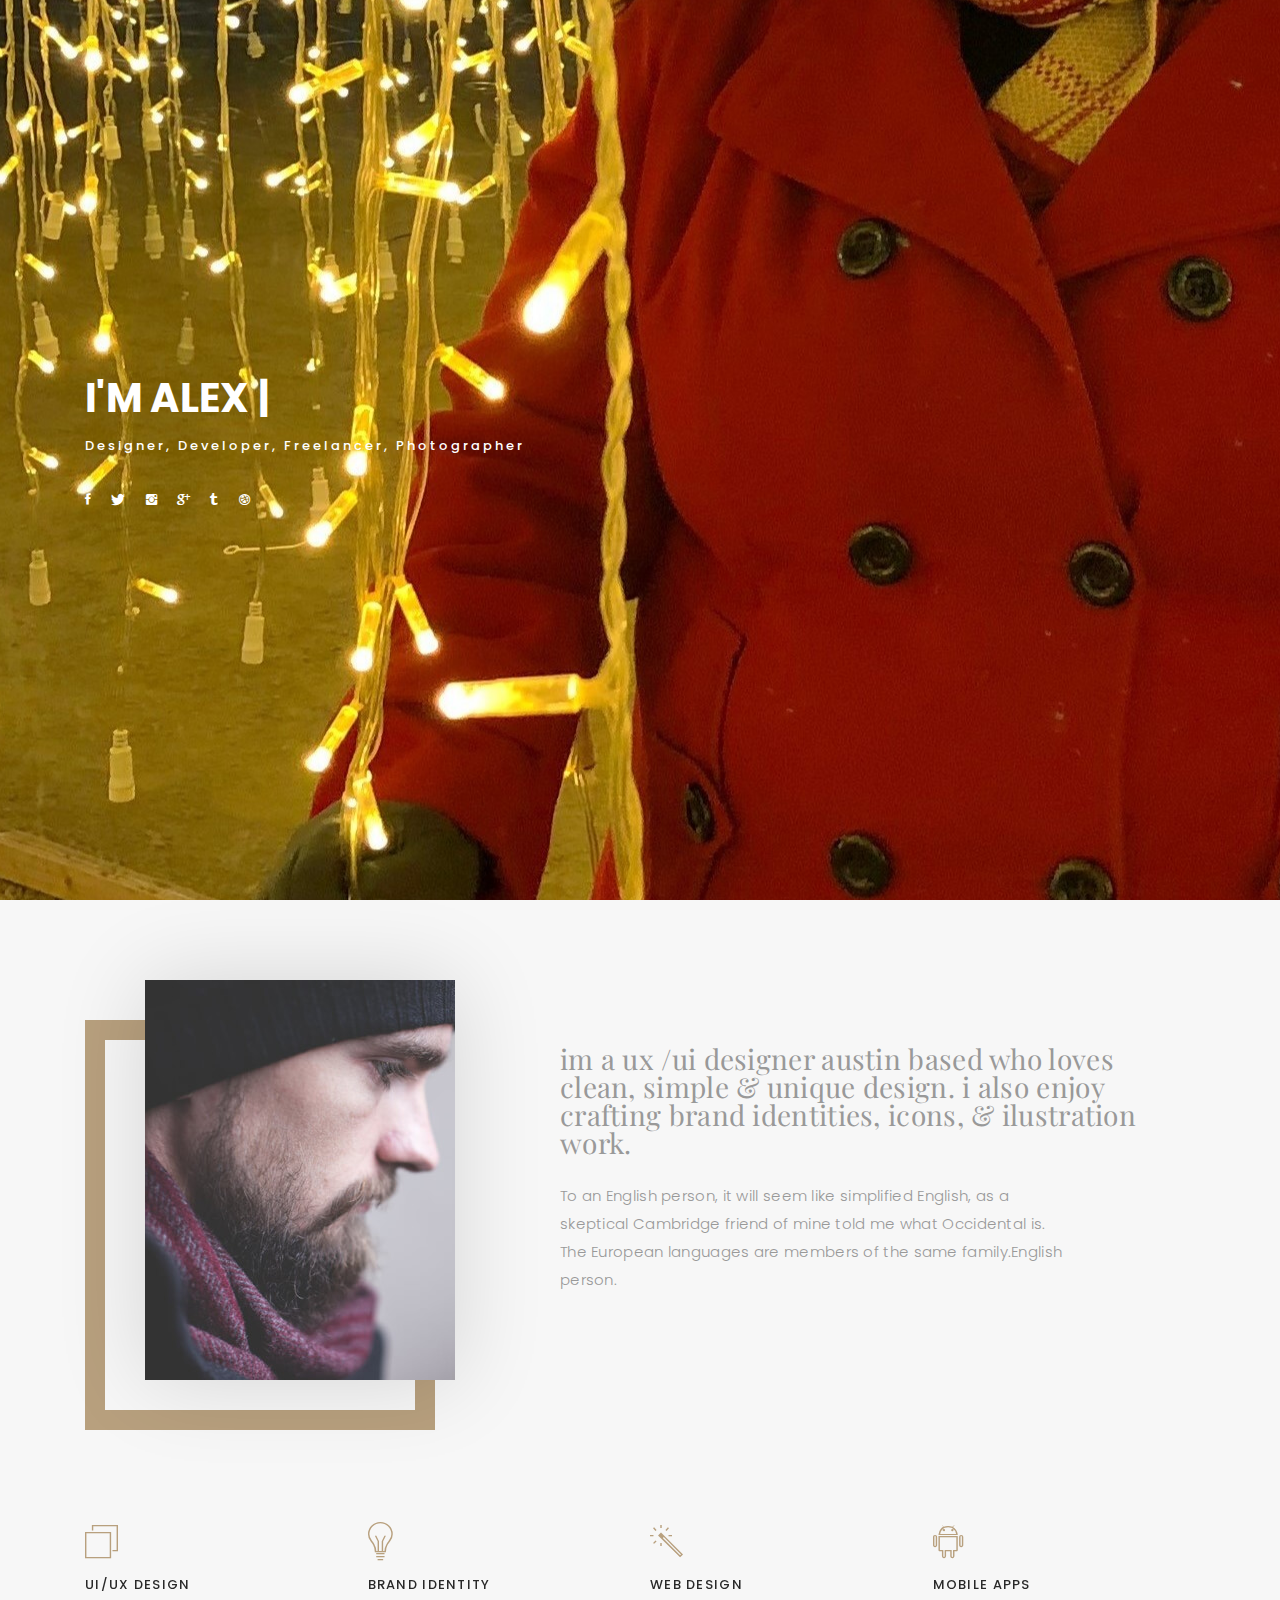
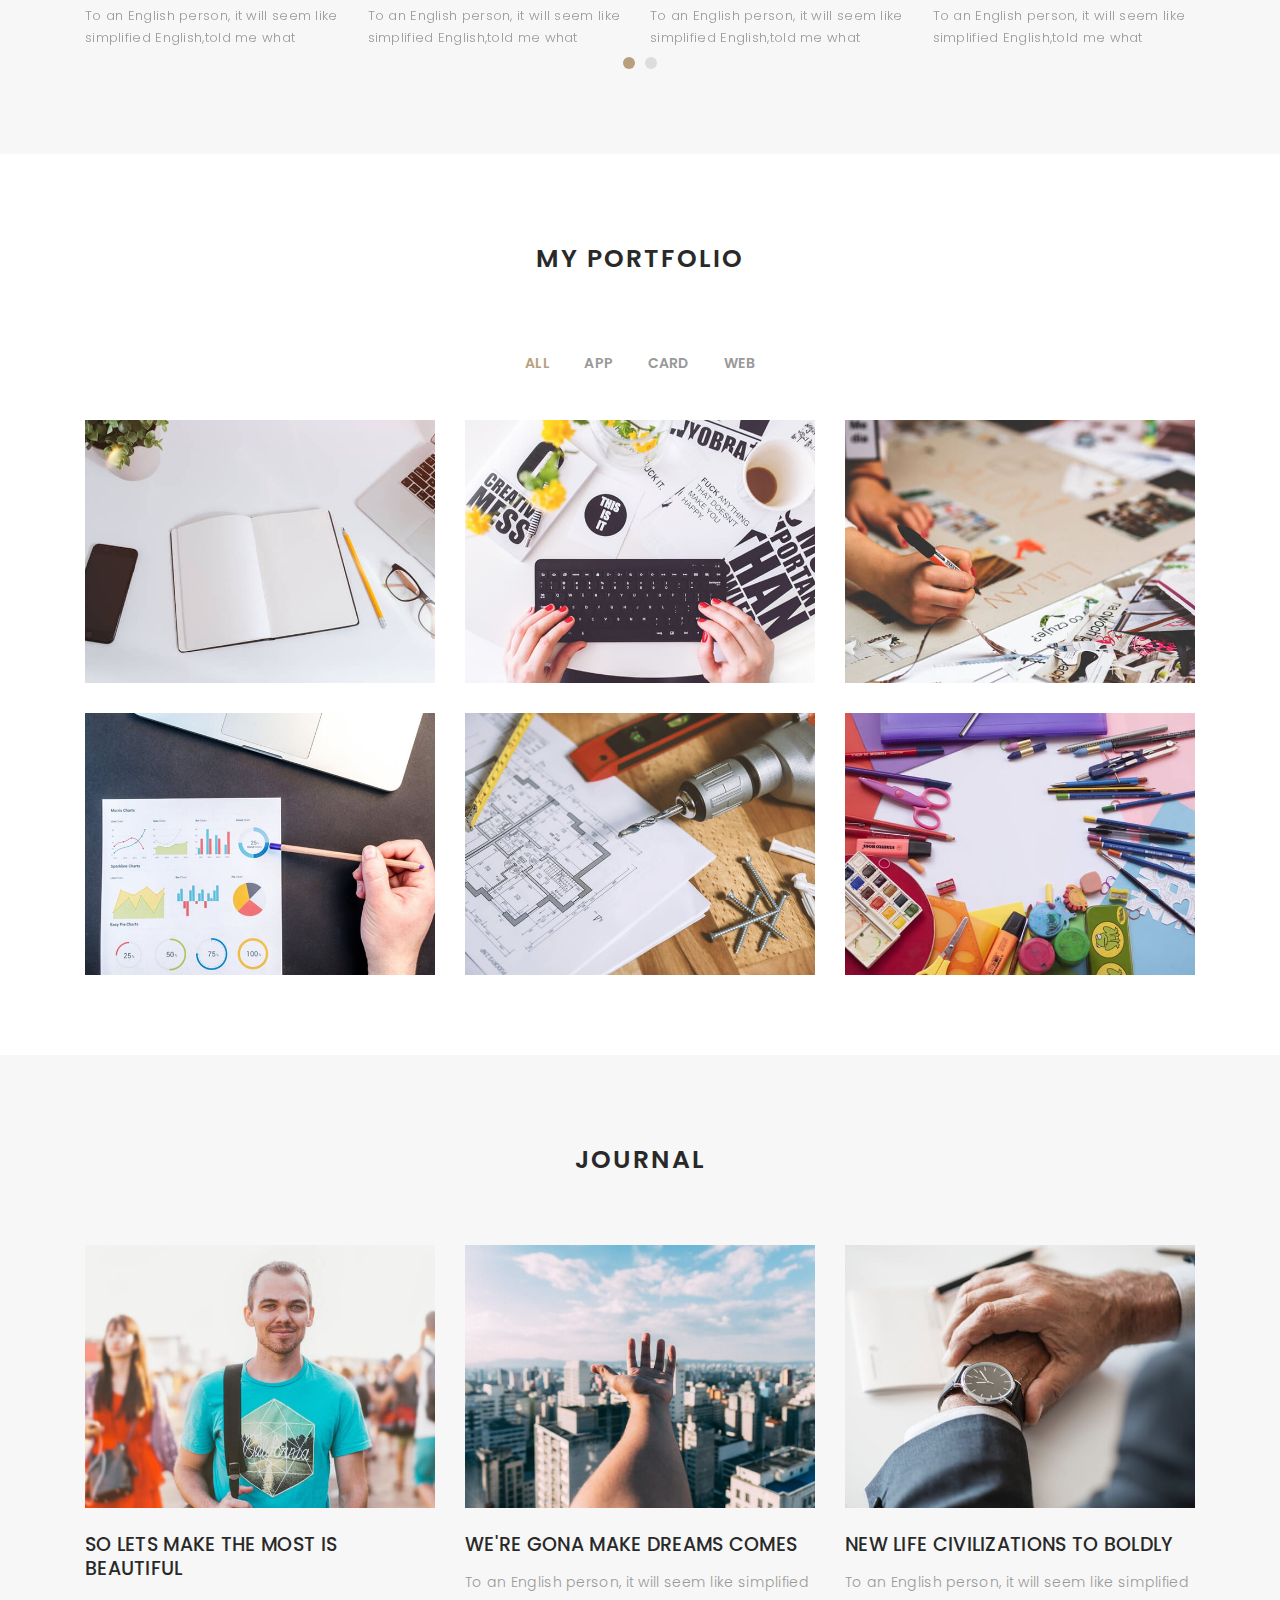
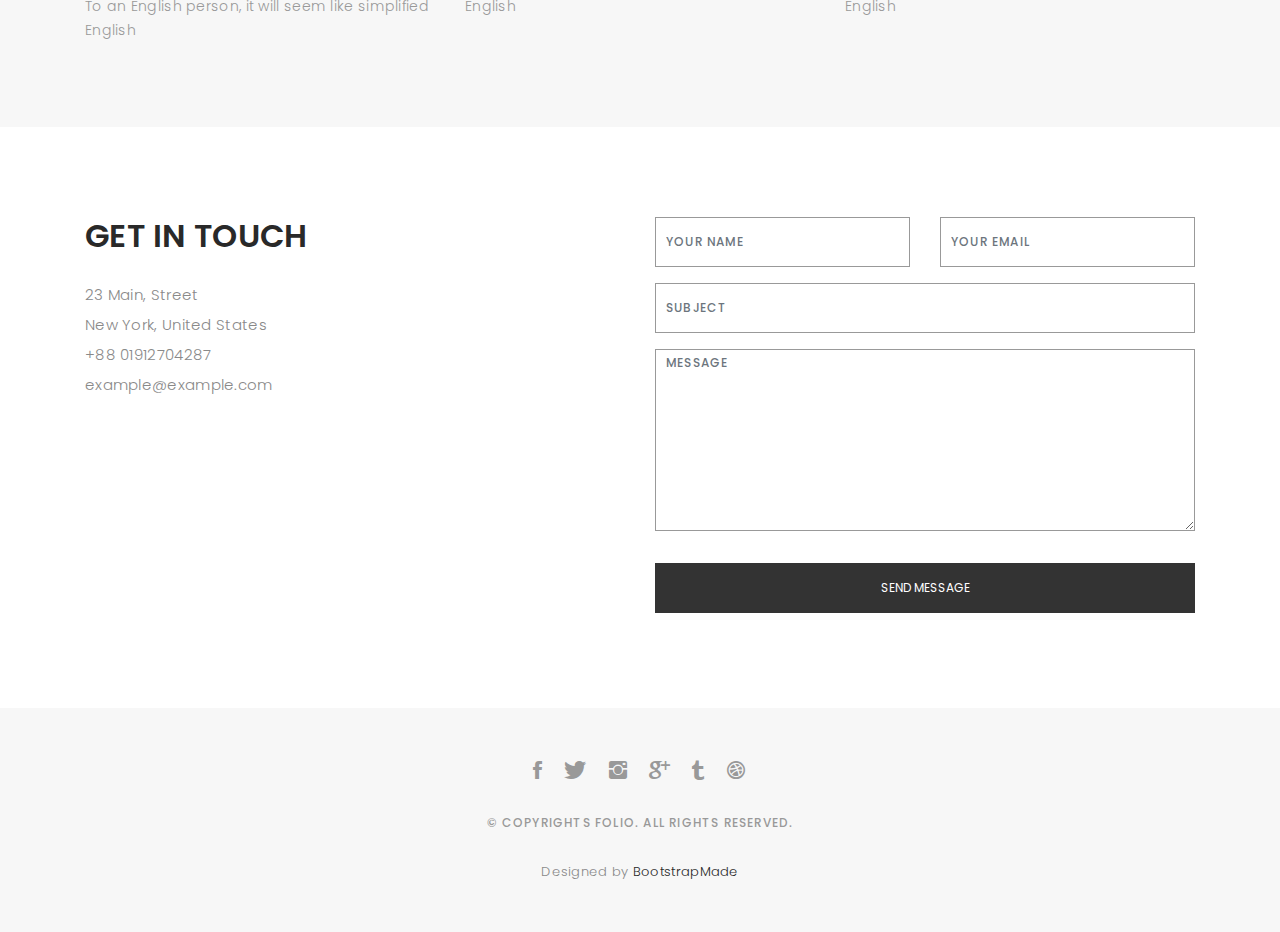
<file: PersonalSite/_Archive/index.html>
<!DOCTYPE html>
<html lang="en">

<head>
  <meta charset="utf-8">
  <meta content="width=device-width, initial-scale=1.0" name="viewport">

  <title>Folio Bootstrap Template - Index</title>
  <meta content="" name="descriptison">
  <meta content="" name="keywords">

  <!-- Favicons -->
  <link href="assets/img/favicon.png" rel="icon">
  <link href="assets/img/apple-touch-icon.png" rel="apple-touch-icon">

  <!-- Google Fonts -->
  <link href="https://fonts.googleapis.com/css?family=Poppins:300,300i,400,400i,500,500i,600,600i,700,700i|Playfair+Display:400,400i,500,500i,600,600i,700,700i,900,900i" rel="stylesheet">

  <!-- Vendor CSS Files -->
  <link href="assets/vendor/bootstrap/css/bootstrap.min.css" rel="stylesheet">
  <link href="assets/vendor/hover/hover.min.css" rel="stylesheet">
  <link href="assets/vendor/ionicons/css/ionicons.min.css" rel="stylesheet">
  <link href="assets/vendor/boxicons/css/boxicons.min.css" rel="stylesheet">
  <link href="assets/vendor/venobox/venobox.css" rel="stylesheet">
  <link href="assets/vendor/owl.carousel/assets/owl.carousel.min.css" rel="stylesheet">

  <!-- Template Main CSS File -->
  <link href="assets/css/style.css" rel="stylesheet">

  <!-- =======================================================
  * Template Name: Folio - v2.1.0
  * Template URL: https://bootstrapmade.com/folio-bootstrap-portfolio-template/
  * Author: BootstrapMade.com
  * License: https://bootstrapmade.com/license/
  ======================================================== -->
</head>

<body>

  <!-- ======= Navbar ======= -->
  <nav id="main-nav">
    <div class="row">
      <div class="container">

        <div class="logo">
          <a href="index.html"><img src="assets/img//logo.png" alt="logo"></a>
        </div>

        <div class="responsive"><i data-icon="m" class="ion-navicon-round"></i></div>

        <ul class="nav-menu list-unstyled">
          <li><a href="index.html" class="smoothScroll">Home</a></li>
          <li><a href="#about" class="smoothScroll">About</a></li>
          <li><a href="#portfolio" class="smoothScroll">Portfolio</a></li>
          <li><a href="#journal" class="smoothScroll">Blog</a></li>
          <li><a href="#contact" class="smoothScroll">Contact</a></li>
        </ul>

      </div>
    </div>
  </nav><!-- End Navbar -->

  <!-- ======= Hero Section ======= -->
  <div id="hero" class="home">

    <div class="container">
      <div class="hero-content">
        <h1>I'm <span class="typed"></span></h1>
        <p class="typed-items" data-typed-person="Alex Smith">Designer, Developer, Freelancer, Photographer</p>

        <ul class="list-unstyled list-social">
          <li><a href="#"><i class="ion-social-facebook"></i></a></li>
          <li><a href="#"><i class="ion-social-twitter"></i></a></li>
          <li><a href="#"><i class="ion-social-instagram"></i></a></li>
          <li><a href="#"><i class="ion-social-googleplus"></i></a></li>
          <li><a href="#"><i class="ion-social-tumblr"></i></a></li>
          <li><a href="#"><i class="ion-social-dribbble"></i></a></li>
        </ul>
      </div>
    </div>
  </div><!-- End Hero -->

  <main id="main">

    <!-- ======= About Section ======= -->
    <div id="about" class="paddsection">
      <div class="container">
        <div class="row justify-content-between">

          <div class="col-lg-4 ">
            <div class="div-img-bg">
              <div class="about-img">
                <img src="assets/img/me.jpg" class="img-responsive" alt="me">
              </div>
            </div>
          </div>

          <div class="col-lg-7">
            <div class="about-descr">

              <p class="p-heading">im a ux /ui designer austin based who loves clean, simple & unique design. i also enjoy crafting brand identities, icons, & ilustration work. </p>
              <p class="separator">To an English person, it will seem like simplified English, as a skeptical Cambridge friend of mine told me what Occidental is. The European languages are members of the same family.English person.</p>

            </div>

          </div>
        </div>
      </div>
    </div><!-- End About Section -->

    <!-- ======= Services Section ======= -->
    <div id="services">
      <div class="container">

        <div class="services-carousel owl-theme">

          <div class="services-block">

            <i class="ion-ios-browsers-outline"></i>
            <span>UI/UX DESIGN</span>
            <p class="separator">To an English person, it will seem like simplified English,told me what </p>

          </div>

          <div class="services-block">

            <i class="ion-ios-lightbulb-outline"></i>
            <span>BRAND IDENTITY</span>
            <p class="separator">To an English person, it will seem like simplified English,told me what </p>

          </div>

          <div class="services-block">

            <i class="ion-ios-color-wand-outline"></i>
            <span>WEB DESIGN</span>
            <p class="separator">To an English person, it will seem like simplified English,told me what </p>

          </div>

          <div class="services-block">

            <i class="ion-social-android-outline"></i>
            <span>MOBILE APPS</span>
            <p class="separator">To an English person, it will seem like simplified English,told me what </p>

          </div>

          <div class="services-block">

            <i class="ion-ios-analytics-outline"></i>
            <span>Analytics</span>
            <p class="separator">To an English person, it will seem like simplified English,told me what </p>

          </div>

          <div class="services-block">

            <i class="ion-ios-camera-outline"></i>
            <span>PHOTOGRAPHY</span>
            <p class="separator">To an English person, it will seem like simplified English,told me what </p>

          </div>

        </div>

      </div>

    </div><!-- End Services Section -->

    <!-- ======= Portfolio Section ======= -->
    <div id="portfolio" class="paddsection">

      <div class="container">
        <div class="section-title text-center">
          <h2>My Portfolio</h2>
        </div>
      </div>

      <div class="container">

        <div class="row">
          <div class="col-lg-12 d-flex justify-content-center">
            <ul id="portfolio-flters">
              <li data-filter="*" class="filter-active">All</li>
              <li data-filter=".filter-app">App</li>
              <li data-filter=".filter-card">Card</li>
              <li data-filter=".filter-web">Web</li>
            </ul>
          </div>
        </div>

        <div class="row portfolio-container">

          <div class="col-lg-4 col-md-6 portfolio-item filter-app">
            <img src="assets/img/portfolio/portfolio-1.jpg" class="img-fluid" alt="">
            <div class="portfolio-info">
              <h4>App 1</h4>
              <p>App</p>
              <a href="assets/img/portfolio/portfolio-1.jpg" data-gall="portfolioGallery" class="venobox preview-link" title="App 1"><i class="bx bx-plus"></i></a>
              <a href="portfolio-details.html" class="details-link" title="More Details"><i class="bx bx-link"></i></a>
            </div>
          </div>

          <div class="col-lg-4 col-md-6 portfolio-item filter-web">
            <img src="assets/img/portfolio/portfolio-2.jpg" class="img-fluid" alt="">
            <div class="portfolio-info">
              <h4>Web 3</h4>
              <p>Web</p>
              <a href="assets/img/portfolio/portfolio-2.jpg" data-gall="portfolioGallery" class="venobox preview-link" title="Web 3"><i class="bx bx-plus"></i></a>
              <a href="portfolio-details.html" class="details-link" title="More Details"><i class="bx bx-link"></i></a>
            </div>
          </div>

          <div class="col-lg-4 col-md-6 portfolio-item filter-app">
            <img src="assets/img/portfolio/portfolio-3.jpg" class="img-fluid" alt="">
            <div class="portfolio-info">
              <h4>App 2</h4>
              <p>App</p>
              <a href="assets/img/portfolio/portfolio-3.jpg" data-gall="portfolioGallery" class="venobox preview-link" title="App 2"><i class="bx bx-plus"></i></a>
              <a href="portfolio-details.html" class="details-link" title="More Details"><i class="bx bx-link"></i></a>
            </div>
          </div>

          <div class="col-lg-4 col-md-6 portfolio-item filter-card">
            <img src="assets/img/portfolio/portfolio-4.jpg" class="img-fluid" alt="">
            <div class="portfolio-info">
              <h4>Card 2</h4>
              <p>Card</p>
              <a href="assets/img/portfolio/portfolio-4.jpg" data-gall="portfolioGallery" class="venobox preview-link" title="Card 2"><i class="bx bx-plus"></i></a>
              <a href="portfolio-details.html" class="details-link" title="More Details"><i class="bx bx-link"></i></a>
            </div>
          </div>

          <div class="col-lg-4 col-md-6 portfolio-item filter-web">
            <img src="assets/img/portfolio/portfolio-5.jpg" class="img-fluid" alt="">
            <div class="portfolio-info">
              <h4>Web 2</h4>
              <p>Web</p>
              <a href="assets/img/portfolio/portfolio-5.jpg" data-gall="portfolioGallery" class="venobox preview-link" title="Web 2"><i class="bx bx-plus"></i></a>
              <a href="portfolio-details.html" class="details-link" title="More Details"><i class="bx bx-link"></i></a>
            </div>
          </div>

          <div class="col-lg-4 col-md-6 portfolio-item filter-app">
            <img src="assets/img/portfolio/portfolio-6.jpg" class="img-fluid" alt="">
            <div class="portfolio-info">
              <h4>App 3</h4>
              <p>App</p>
              <a href="assets/img/portfolio/portfolio-6.jpg" data-gall="portfolioGallery" class="venobox preview-link" title="App 3"><i class="bx bx-plus"></i></a>
              <a href="portfolio-details.html" class="details-link" title="More Details"><i class="bx bx-link"></i></a>
            </div>
          </div>

        </div>

      </div>

    </div><!-- End Portfolio Section -->

    <!-- ======= Journal Section ======= -->
    <div id="journal" class="text-left paddsection">

      <div class="container">
        <div class="section-title text-center">
          <h2>journal</h2>
        </div>
      </div>

      <div class="container">
        <div class="journal-block">
          <div class="row">

            <div class="col-lg-4 col-md-6">
              <div class="journal-info">

                <a href="blog-single.html"><img src="assets/img/blog-post-1.jpg" class="img-responsive" alt="img"></a>

                <div class="journal-txt">

                  <h4><a href="blog-single.html">SO LETS MAKE THE MOST IS BEAUTIFUL</a></h4>
                  <p class="separator">To an English person, it will seem like simplified English
                  </p>

                </div>

              </div>
            </div>

            <div class="col-lg-4 col-md-6">
              <div class="journal-info">

                <a href="blog-single.html"><img src="assets/img/blog-post-2.jpg" class="img-responsive" alt="img"></a>

                <div class="journal-txt">

                  <h4><a href="blog-single.html">WE'RE GONA MAKE DREAMS COMES</a></h4>
                  <p class="separator">To an English person, it will seem like simplified English
                  </p>

                </div>

              </div>
            </div>

            <div class="col-lg-4 col-md-6">
              <div class="journal-info">

                <a href="blog-single.html"><img src="assets/img/blog-post-3.jpg" class="img-responsive" alt="img"></a>

                <div class="journal-txt">

                  <h4><a href="blog-single.html">NEW LIFE CIVILIZATIONS TO BOLDLY</a></h4>
                  <p class="separator">To an English person, it will seem like simplified English
                  </p>

                </div>

              </div>
            </div>

          </div>
        </div>
      </div>

    </div><!-- End Journal Section -->

    <!-- ======= Contact Section ======= -->
    <div id="contact" class="paddsection">
      <div class="container">
        <div class="contact-block1">
          <div class="row">

            <div class="col-lg-6">
              <div class="contact-contact">

                <h2 class="mb-30">GET IN TOUCH</h2>

                <ul class="contact-details">
                  <li><span>23 Main, Street</span></li>
                  <li><span>New York, United States</span></li>
                  <li><span>+88 01912704287</span></li>
                  <li><span>example@example.com</span></li>
                </ul>

              </div>
            </div>

            <div class="col-lg-6">
              <form action="forms/contact.php" method="post" role="form" class="php-email-form">
                <div class="row">

                  <div class="col-lg-6">
                    <div class="form-group contact-block1">
                      <input type="text" name="name" class="form-control" id="name" placeholder="Your Name" data-rule="minlen:4" data-msg="Please enter at least 4 chars" />
                      <div class="validate"></div>
                    </div>
                  </div>

                  <div class="col-lg-6">
                    <div class="form-group">
                      <input type="email" class="form-control" name="email" id="email" placeholder="Your Email" data-rule="email" data-msg="Please enter a valid email" />
                      <div class="validate"></div>
                    </div>
                  </div>

                  <div class="col-lg-12">
                    <div class="form-group">
                      <input type="text" class="form-control" name="subject" id="subject" placeholder="Subject" data-rule="minlen:4" data-msg="Please enter at least 8 chars of subject" />
                      <div class="validate"></div>
                    </div>
                  </div>

                  <div class="col-lg-12">
                    <div class="form-group">
                      <textarea class="form-control" name="message" rows="12" data-rule="required" data-msg="Please write something for us" placeholder="Message"></textarea>
                      <div class="validate"></div>
                    </div>
                  </div>

                  <div class="col-lg-12 mb-3">
                    <div class="loading">Loading</div>
                    <div class="error-message"></div>
                    <div class="sent-message">Your message has been sent. Thank you!</div>
                  </div>

                  <div class="col-lg-12">
                    <input type="submit" class="btn btn-defeault btn-send" value="Send message">
                  </div>

                </div>
              </form>
            </div>
          </div>
        </div>
      </div>
    </div><!-- End Contact Section -->

  </main><!-- End #main -->

  <!-- ======= Footer ======= -->
  <div id="footer" class="text-center">
    <div class="container">
      <div class="socials-media text-center">

        <ul class="list-unstyled">
          <li><a href="#"><i class="ion-social-facebook"></i></a></li>
          <li><a href="#"><i class="ion-social-twitter"></i></a></li>
          <li><a href="#"><i class="ion-social-instagram"></i></a></li>
          <li><a href="#"><i class="ion-social-googleplus"></i></a></li>
          <li><a href="#"><i class="ion-social-tumblr"></i></a></li>
          <li><a href="#"><i class="ion-social-dribbble"></i></a></li>
        </ul>

      </div>

      <p>&copy; Copyrights Folio. All rights reserved.</p>

      <div class="credits">
        <!--
        All the links in the footer should remain intact.
        You can delete the links only if you purchased the pro version.
        Licensing information: https://bootstrapmade.com/license/
        Purchase the pro version with working PHP/AJAX contact form: https://bootstrapmade.com/buy/?theme=Folio
      -->
        Designed by <a href="https://bootstrapmade.com/">BootstrapMade</a>
      </div>

    </div>
  </div><!-- End Footer -->

  <!-- Vendor JS Files -->
  <script src="assets/vendor/jquery/jquery.min.js"></script>
  <script src="assets/vendor/bootstrap/js/bootstrap.bundle.min.js"></script>
  <script src="assets/vendor/jquery.easing/jquery.easing.min.js"></script>
  <script src="assets/vendor/php-email-form/validate.js"></script>
  <script src="assets/vendor/typed/typed.js"></script>
  <script src="assets/vendor/jquery-sticky/jquery.sticky.js"></script>
  <script src="assets/vendor/isotope-layout/isotope.pkgd.min.js"></script>
  <script src="assets/vendor/venobox/venobox.min.js"></script>
  <script src="assets/vendor/owl.carousel/owl.carousel.min.js"></script>

  <!-- Template Main JS File -->
  <script src="assets/js/main.js"></script>

</body>

</html>
</file>
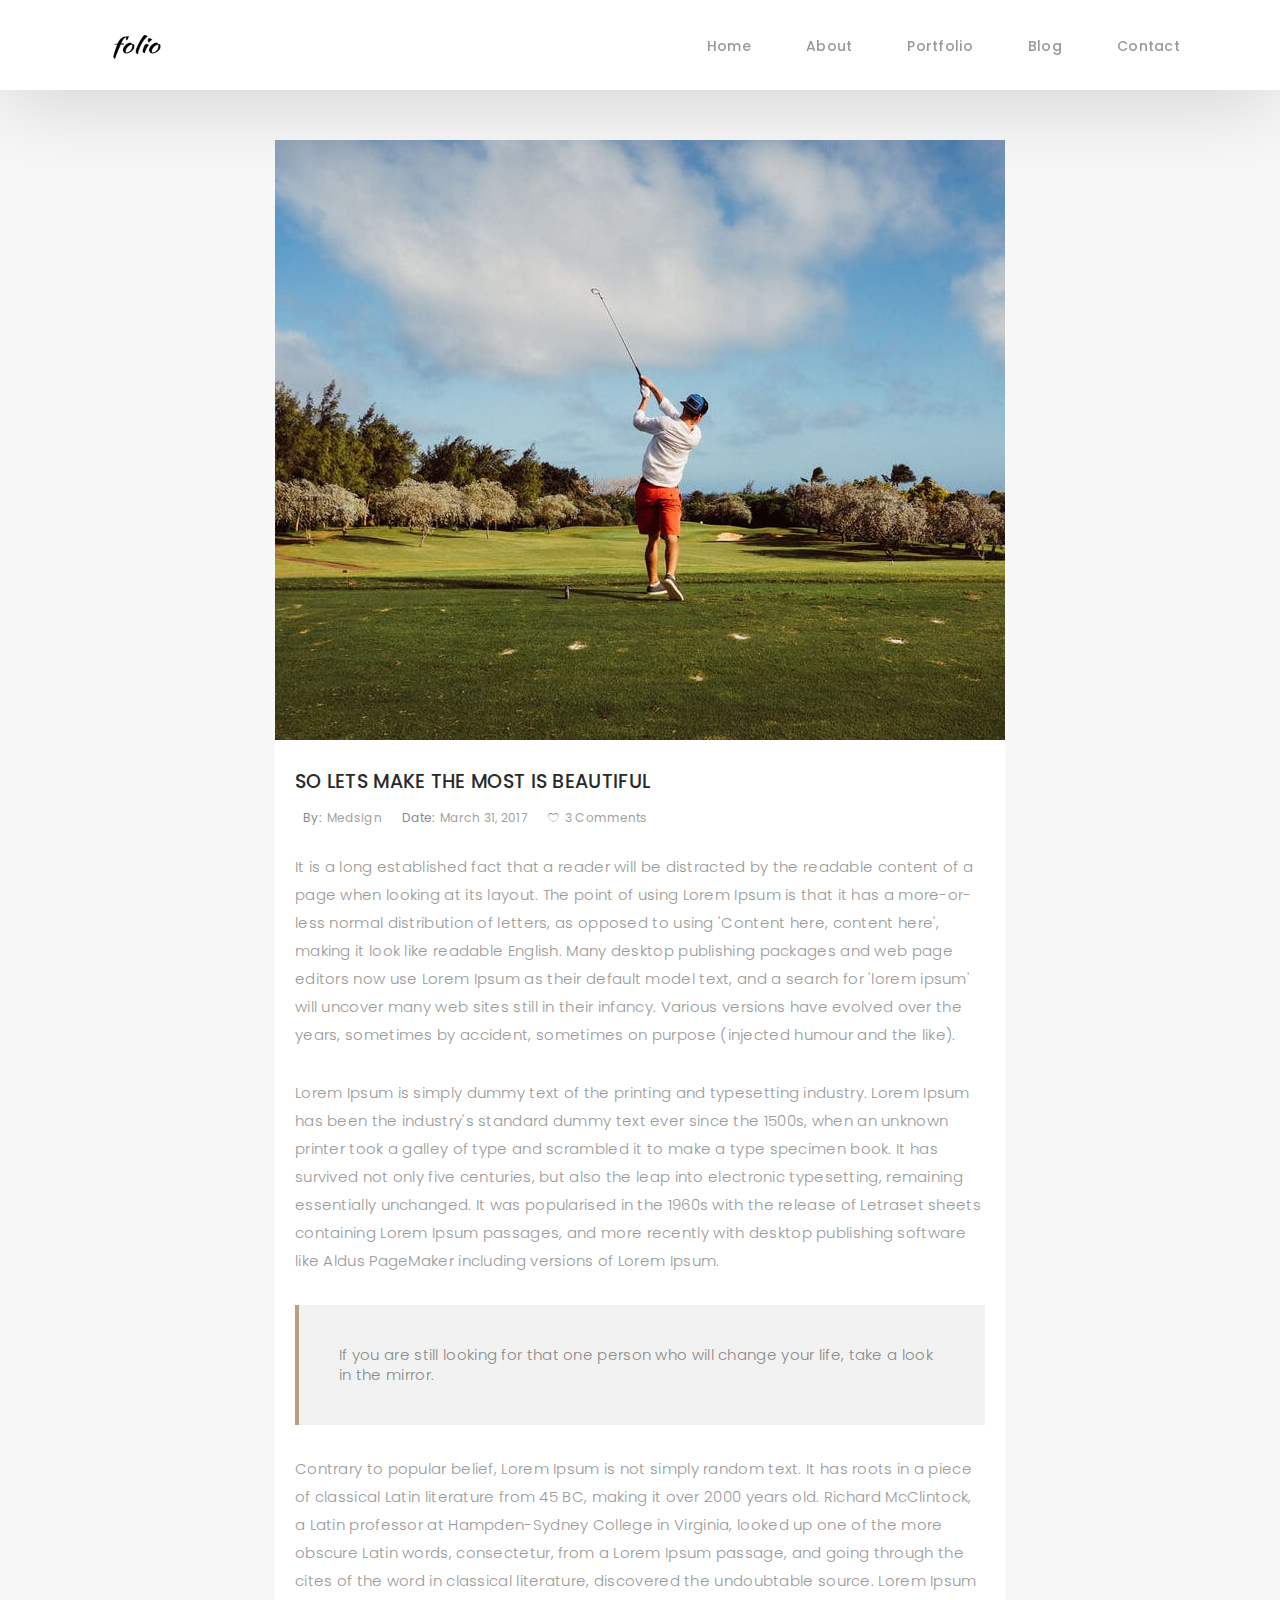
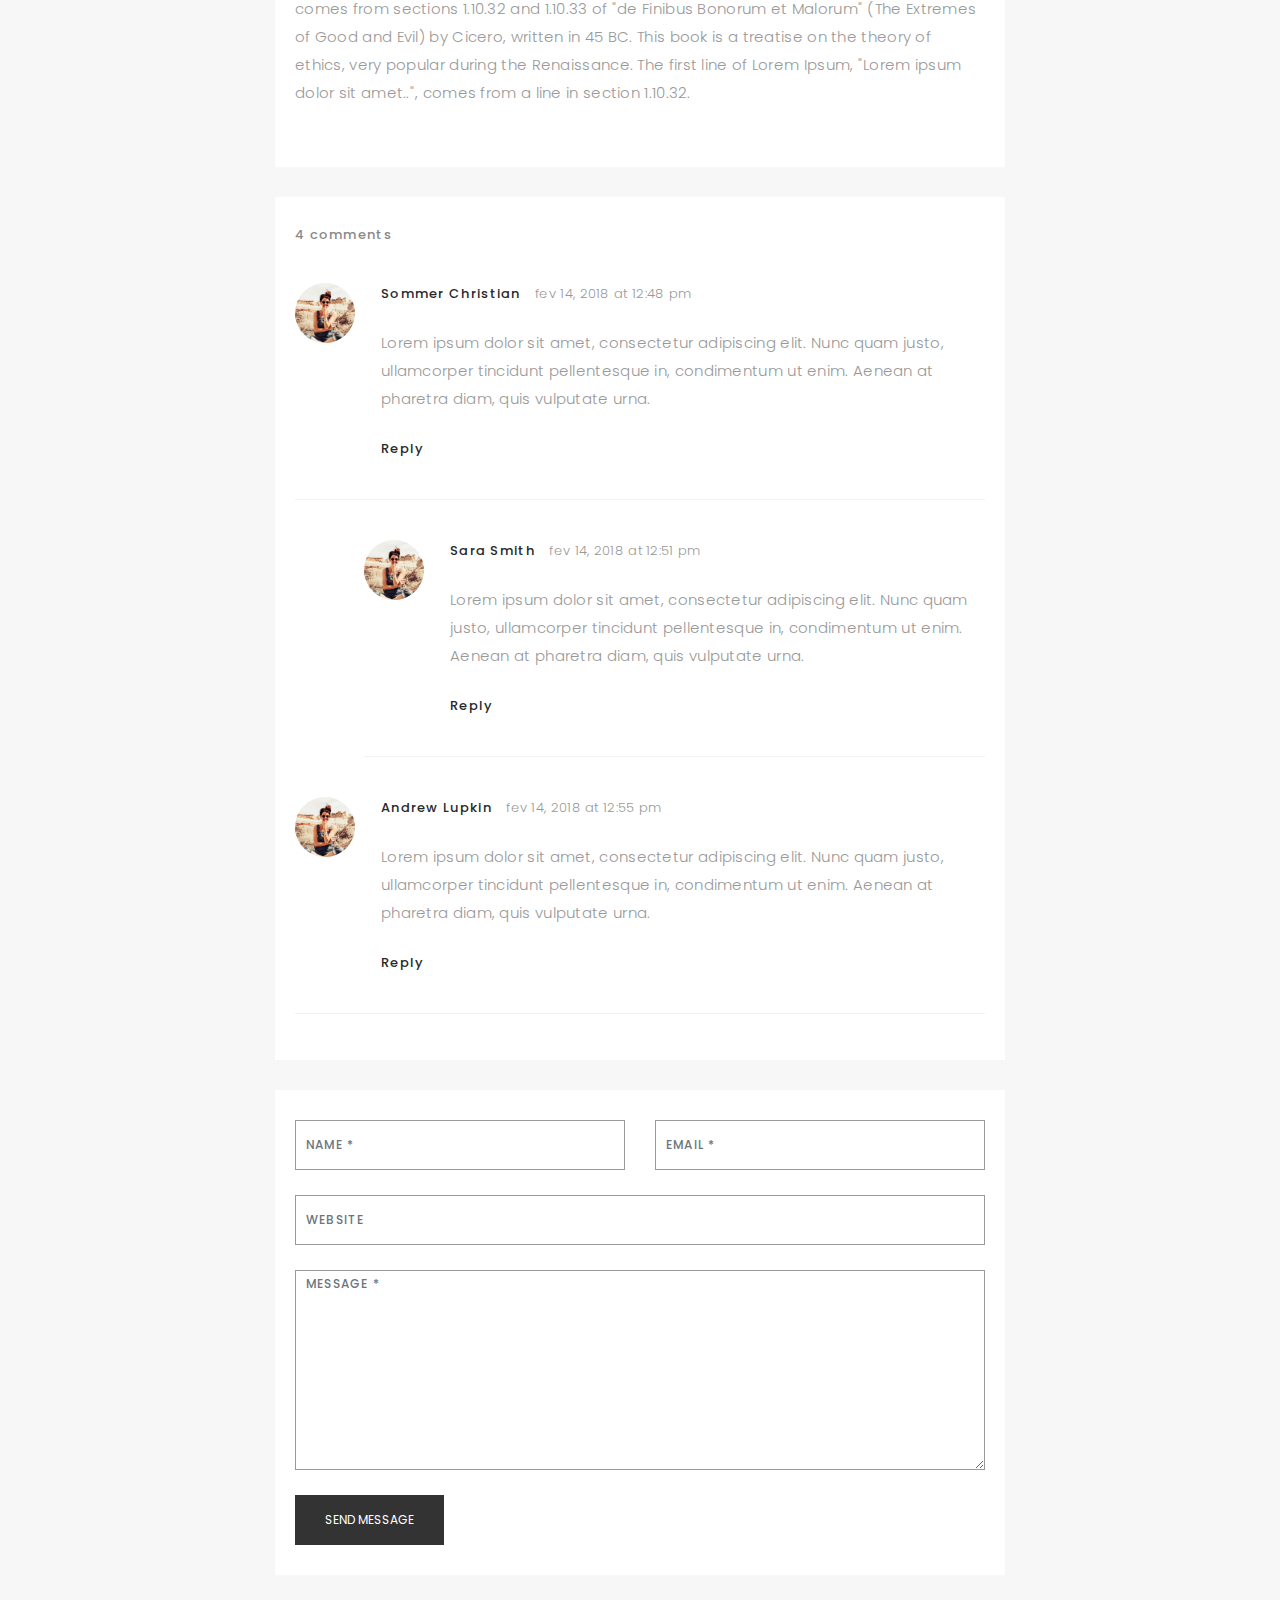
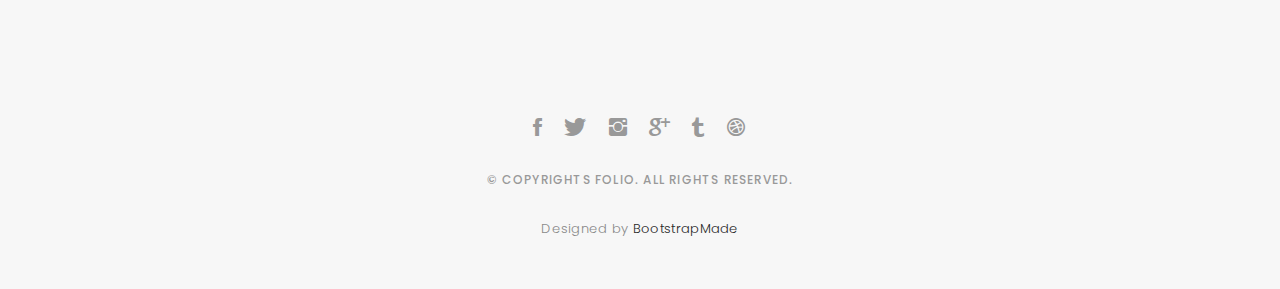
<file: PersonalSite/_Archive/blog-single.html>
<!DOCTYPE html>
<html lang="en">

<head>
  <meta charset="utf-8">
  <meta content="width=device-width, initial-scale=1.0" name="viewport">

  <title>Folio Bootstrap Template - Blog Single</title>
  <meta content="" name="descriptison">
  <meta content="" name="keywords">

  <!-- Favicons -->
  <link href="assets/img/favicon.png" rel="icon">
  <link href="assets/img/apple-touch-icon.png" rel="apple-touch-icon">

  <!-- Google Fonts -->
  <link href="https://fonts.googleapis.com/css?family=Poppins:300,300i,400,400i,500,500i,600,600i,700,700i|Playfair+Display:400,400i,500,500i,600,600i,700,700i,900,900i" rel="stylesheet">

  <!-- Vendor CSS Files -->
  <link href="assets/vendor/bootstrap/css/bootstrap.min.css" rel="stylesheet">
  <link href="assets/vendor/hover/hover.min.css" rel="stylesheet">
  <link href="assets/vendor/ionicons/css/ionicons.min.css" rel="stylesheet">
  <link href="assets/vendor/boxicons/css/boxicons.min.css" rel="stylesheet">
  <link href="assets/vendor/venobox/venobox.css" rel="stylesheet">
  <link href="assets/vendor/owl.carousel/assets/owl.carousel.min.css" rel="stylesheet">

  <!-- Template Main CSS File -->
  <link href="assets/css/style.css" rel="stylesheet">

  <!-- =======================================================
  * Template Name: Folio - v2.1.0
  * Template URL: https://bootstrapmade.com/folio-bootstrap-portfolio-template/
  * Author: BootstrapMade.com
  * License: https://bootstrapmade.com/license/
  ======================================================== -->
</head>

<body>

  <!-- ======= Navbar ======= -->
  <nav id="main-nav" class="subpage-nav">
    <div class="row">
      <div class="container">

        <div class="logo">
          <a href="index.html"><img src="assets/img//logo.png" alt="logo"></a>
        </div>

        <div class="responsive"><i data-icon="m" class="ion-navicon-round"></i></div>

        <ul class="nav-menu list-unstyled">
          <li><a href="index.html" class="smoothScroll">Home</a></li>
          <li><a href="#about" class="smoothScroll">About</a></li>
          <li><a href="#portfolio" class="smoothScroll">Portfolio</a></li>
          <li><a href="#journal" class="smoothScroll">Blog</a></li>
          <li><a href="#contact" class="smoothScroll">Contact</a></li>
        </ul>

      </div>
    </div>
  </nav><!-- End Navbar -->

  <main id="main">

    <!-- ======= Blog Single ======= -->
    <div class="main-content paddsection">
      <div class="container">
        <div class="row justify-content-center">
          <div class="col-md-8 col-md-offset-2">
            <div class="row">
              <div class="container-main single-main">
                <div class="col-md-12">
                  <div class="block-main mb-30">
                    <img src="assets/img/blog-post-big.jpg" class="img-responsive" alt="reviews2">
                    <div class="content-main single-post padDiv">
                      <div class="journal-txt">
                        <h4><a href="#">SO LETS MAKE THE MOST IS BEAUTIFUL</a></h4>
                      </div>
                      <div class="post-meta">
                        <ul class="list-unstyled mb-0">
                          <li class="author">by:<a href="#">medsign</a></li>
                          <li class="date">date:<a href="#">March 31, 2017</a></li>
                          <li class="commont"><i class="ion-ios-heart-outline"></i><a href="#">3 Comments</a></li>
                        </ul>
                      </div>
                      <p class="mb-30">It is a long established fact that a reader will be distracted by the readable content of a page when looking at its layout. The point of using Lorem Ipsum is that it has a more-or-less normal distribution of letters, as opposed to
                        using 'Content here, content here', making it look like readable English. Many desktop publishing packages and web page editors now use Lorem Ipsum as their default model text, and a search for 'lorem ipsum' will uncover many web
                        sites still in their infancy. Various versions have evolved over the years, sometimes by accident, sometimes on purpose (injected humour and the like).</p>
                      <p class="mb-30">Lorem Ipsum is simply dummy text of the printing and typesetting industry. Lorem Ipsum has been the industry's standard dummy text ever since the 1500s, when an unknown printer took a galley of type and scrambled it to make a type
                        specimen book. It has survived not only five centuries, but also the leap into electronic typesetting, remaining essentially unchanged. It was popularised in the 1960s with the release of Letraset sheets containing Lorem Ipsum passages,
                        and more recently with desktop publishing software like Aldus PageMaker including versions of Lorem Ipsum.</p>
                      <blockquote>If you are still looking for that one person who will change your life, take a look in the mirror.</blockquote>
                      <p class="mb-30">Contrary to popular belief, Lorem Ipsum is not simply random text. It has roots in a piece of classical Latin literature from 45 BC, making it over 2000 years old. Richard McClintock, a Latin professor at Hampden-Sydney College in
                        Virginia, looked up one of the more obscure Latin words, consectetur, from a Lorem Ipsum passage, and going through the cites of the word in classical literature, discovered the undoubtable source. Lorem Ipsum comes from sections
                        1.10.32 and 1.10.33 of "de Finibus Bonorum et Malorum" (The Extremes of Good and Evil) by Cicero, written in 45 BC. This book is a treatise on the theory of ethics, very popular during the Renaissance. The first line of Lorem Ipsum,
                        "Lorem ipsum dolor sit amet..", comes from a line in section 1.10.32.</p>
                    </div>
                  </div>
                </div>
                <div class="col-md-12">
                  <div class="comments text-left padDiv mb-30">
                    <div class="entry-comments">
                      <h6 class="mb-30">4 comments</h6>
                      <ul class="entry-comments-list list-unstyled">
                        <li>
                          <div class="entry-comments-item">
                            <img src="assets/img/avatar.jpg" class="entry-comments-avatar" alt="">
                            <div class="entry-comments-body">
                              <span class="entry-comments-author">Sommer Christian</span>
                              <span><a href="#">fev 14, 2018 at 12:48 pm</a></span>
                              <p class="mb-10">Lorem ipsum dolor sit amet, consectetur adipiscing elit. Nunc quam justo, ullamcorper tincidunt pellentesque in, condimentum ut enim. Aenean at pharetra diam, quis vulputate urna. </p>
                              <a class="rep" href="#">Reply</a>
                            </div>
                          </div>
                          <ul class="entry-comments-reply list-unstyled">
                            <li>
                              <div class="entry-comments-item">
                                <img src="assets/img/avatar.jpg" class="entry-comments-avatar" alt="">
                                <div class="entry-comments-body">
                                  <span class="entry-comments-author">Sara Smith</span>
                                  <span><a href="#">fev 14, 2018 at 12:51 pm</a></span>
                                  <p class="mb-10">Lorem ipsum dolor sit amet, consectetur adipiscing elit. Nunc quam justo, ullamcorper tincidunt pellentesque in, condimentum ut enim. Aenean at pharetra diam, quis vulputate urna.</p>
                                  <a class="rep" href="#">Reply</a>
                                </div>
                              </div>
                            </li>
                          </ul>
                        </li>
                        <li>
                          <div class="entry-comments-item">
                            <img src="assets/img/avatar.jpg" class="entry-comments-avatar" alt="">
                            <div class="entry-comments-body">
                              <span class="entry-comments-author">Andrew Lupkin</span>
                              <span><a href="#">fev 14, 2018 at 12:55 pm</a></span>
                              <p class="mb-10">Lorem ipsum dolor sit amet, consectetur adipiscing elit. Nunc quam justo, ullamcorper tincidunt pellentesque in, condimentum ut enim. Aenean at pharetra diam, quis vulputate urna. </p>
                              <a class="rep" href="#">Reply</a>
                            </div>
                          </div>
                        </li>
                      </ul>
                    </div>
                  </div>
                </div>
                <div class="col-lg-12">
                  <div class="cmt padDiv">
                    <form id="comment-form" method="post" action="" role="form">
                      <div class="row">
                        <div class="col-lg-6">
                          <div class="form-group">
                            <input id="form_name" type="text" name="name" class="form-control" placeholder="Name *" required="required">
                          </div>
                        </div>
                        <div class="col-lg-6">
                          <div class="form-group">
                            <input id="form_email" type="email" name="email" class="form-control" placeholder="email *" required="required">
                          </div>
                        </div>
                        <div class="col-md-12">
                          <div class="form-group">
                            <input id="form_name" type="text" name="website" class="form-control" placeholder="Website">
                          </div>
                        </div>
                        <div class="col-lg-12">
                          <div class="form-group">
                            <textarea id="form_message" name="message" class="form-control" placeholder="Message *" style="height: 200px;" required="required"></textarea>
                          </div>
                        </div>
                        <div class="col-lg-12">
                          <input type="submit" class="btn btn-defeault btn-send" value="Send message">
                        </div>
                      </div>
                    </form>
                  </div>
                </div>
              </div>
            </div>
          </div>
        </div>
      </div>
    </div><!-- End Blog Single -->

  </main><!-- End #main -->

  <!-- ======= Footer ======= -->
  <div id="footer" class="text-center">
    <div class="container">
      <div class="socials-media text-center">

        <ul class="list-unstyled">
          <li><a href="#"><i class="ion-social-facebook"></i></a></li>
          <li><a href="#"><i class="ion-social-twitter"></i></a></li>
          <li><a href="#"><i class="ion-social-instagram"></i></a></li>
          <li><a href="#"><i class="ion-social-googleplus"></i></a></li>
          <li><a href="#"><i class="ion-social-tumblr"></i></a></li>
          <li><a href="#"><i class="ion-social-dribbble"></i></a></li>
        </ul>

      </div>

      <p>&copy; Copyrights Folio. All rights reserved.</p>

      <div class="credits">
        <!--
        All the links in the footer should remain intact.
        You can delete the links only if you purchased the pro version.
        Licensing information: https://bootstrapmade.com/license/
        Purchase the pro version with working PHP/AJAX contact form: https://bootstrapmade.com/buy/?theme=Folio
      -->
        Designed by <a href="https://bootstrapmade.com/">BootstrapMade</a>
      </div>

    </div>
  </div><!-- End Footer -->

  <!-- Vendor JS Files -->
  <script src="assets/vendor/jquery/jquery.min.js"></script>
  <script src="assets/vendor/bootstrap/js/bootstrap.bundle.min.js"></script>
  <script src="assets/vendor/jquery.easing/jquery.easing.min.js"></script>
  <script src="assets/vendor/php-email-form/validate.js"></script>
  <script src="assets/vendor/typed/typed.js"></script>
  <script src="assets/vendor/jquery-sticky/jquery.sticky.js"></script>
  <script src="assets/vendor/isotope-layout/isotope.pkgd.min.js"></script>
  <script src="assets/vendor/venobox/venobox.min.js"></script>
  <script src="assets/vendor/owl.carousel/owl.carousel.min.js"></script>

  <!-- Template Main JS File -->
  <script src="assets/js/main.js"></script>

</body>

</html>
</file>
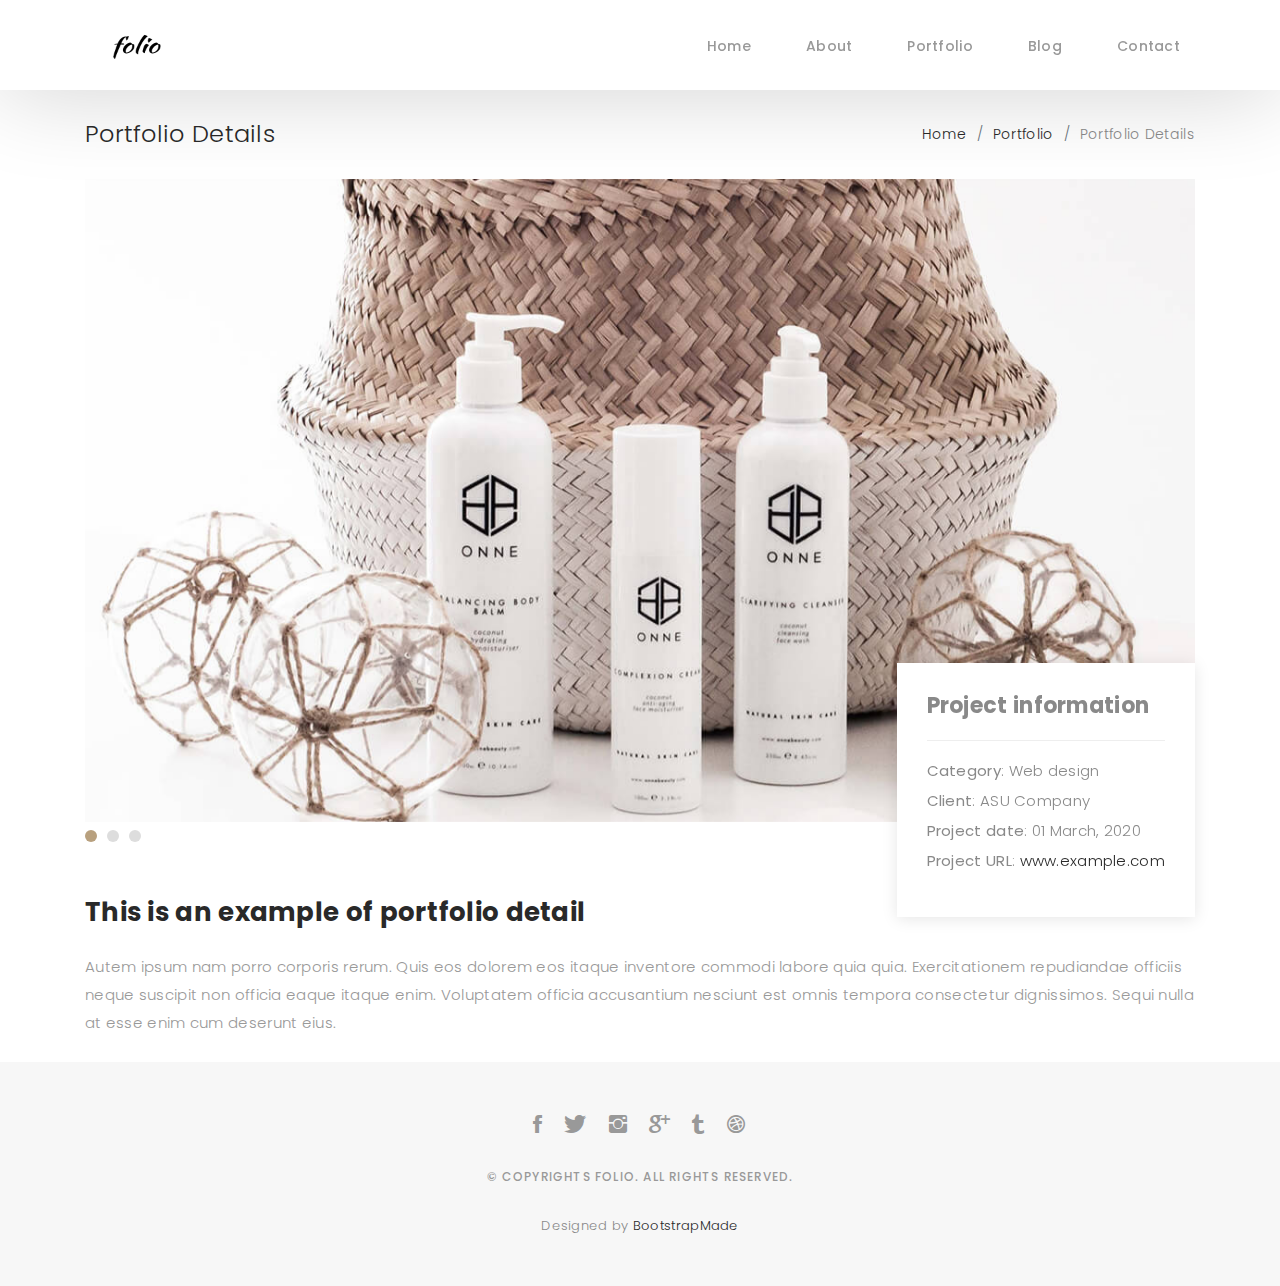
<file: PersonalSite/_Archive/portfolio-details.html>
<!DOCTYPE html>
<html lang="en">

<head>
  <meta charset="utf-8">
  <meta content="width=device-width, initial-scale=1.0" name="viewport">

  <title>Portfolio Details - Folio Bootstrap Template</title>
  <meta content="" name="descriptison">
  <meta content="" name="keywords">

  <!-- Favicons -->
  <link href="assets/img/favicon.png" rel="icon">
  <link href="assets/img/apple-touch-icon.png" rel="apple-touch-icon">

  <!-- Google Fonts -->
  <link href="https://fonts.googleapis.com/css?family=Poppins:300,300i,400,400i,500,500i,600,600i,700,700i|Playfair+Display:400,400i,500,500i,600,600i,700,700i,900,900i" rel="stylesheet">

  <!-- Vendor CSS Files -->
  <link href="assets/vendor/bootstrap/css/bootstrap.min.css" rel="stylesheet">
  <link href="assets/vendor/hover/hover.min.css" rel="stylesheet">
  <link href="assets/vendor/ionicons/css/ionicons.min.css" rel="stylesheet">
  <link href="assets/vendor/boxicons/css/boxicons.min.css" rel="stylesheet">
  <link href="assets/vendor/venobox/venobox.css" rel="stylesheet">
  <link href="assets/vendor/owl.carousel/assets/owl.carousel.min.css" rel="stylesheet">

  <!-- Template Main CSS File -->
  <link href="assets/css/style.css" rel="stylesheet">

  <!-- =======================================================
  * Template Name: Folio - v2.1.0
  * Template URL: https://bootstrapmade.com/folio-bootstrap-portfolio-template/
  * Author: BootstrapMade.com
  * License: https://bootstrapmade.com/license/
  ======================================================== -->
</head>

<body>

  <!-- ======= Navbar ======= -->
  <nav id="main-nav" class="subpage-nav">
    <div class="row">
      <div class="container">

        <div class="logo">
          <a href="index.html"><img src="assets/img//logo.png" alt="logo"></a>
        </div>

        <div class="responsive"><i data-icon="m" class="ion-navicon-round"></i></div>

        <ul class="nav-menu list-unstyled">
          <li><a href="index.html" class="smoothScroll">Home</a></li>
          <li><a href="#about" class="smoothScroll">About</a></li>
          <li><a href="#portfolio" class="smoothScroll">Portfolio</a></li>
          <li><a href="#journal" class="smoothScroll">Blog</a></li>
          <li><a href="#contact" class="smoothScroll">Contact</a></li>
        </ul>

      </div>
    </div>
  </nav><!-- End Navbar -->

  <main id="main">

    <!-- ======= Breadcrumbs Section ======= -->
    <section class="breadcrumbs">
      <div class="container">

        <div class="d-flex justify-content-between align-items-center">
          <h2>Portfolio Details</h2>
          <ol>
            <li><a href="index.html">Home</a></li>
            <li><a href="portfolio.html">Portfolio</a></li>
            <li>Portfolio Details</li>
          </ol>
        </div>

      </div>
    </section><!-- Breadcrumbs Section -->

    <!-- ======= Portfolio Details Section ======= -->
    <section class="portfolio-details">
      <div class="container">

        <div class="portfolio-details-container">

          <div class="owl-carousel portfolio-details-carousel">
            <img src="assets/img/portfolio/portfolio-details-1.jpg" class="img-fluid" alt="">
            <img src="assets/img/portfolio/portfolio-details-2.jpg" class="img-fluid" alt="">
            <img src="assets/img/portfolio/portfolio-details-3.jpg" class="img-fluid" alt="">
          </div>

          <div class="portfolio-info">
            <h3>Project information</h3>
            <ul>
              <li><strong>Category</strong>: Web design</li>
              <li><strong>Client</strong>: ASU Company</li>
              <li><strong>Project date</strong>: 01 March, 2020</li>
              <li><strong>Project URL</strong>: <a href="#">www.example.com</a></li>
            </ul>
          </div>

        </div>

        <div class="portfolio-description">
          <h2>This is an example of portfolio detail</h2>
          <p>
            Autem ipsum nam porro corporis rerum. Quis eos dolorem eos itaque inventore commodi labore quia quia. Exercitationem repudiandae officiis neque suscipit non officia eaque itaque enim. Voluptatem officia accusantium nesciunt est omnis tempora consectetur dignissimos. Sequi nulla at esse enim cum deserunt eius.
          </p>
        </div>
      </div>
    </section><!-- End Portfolio Details Section -->

  </main><!-- End #main -->

  <!-- ======= Footer ======= -->
  <div id="footer" class="text-center">
    <div class="container">
      <div class="socials-media text-center">

        <ul class="list-unstyled">
          <li><a href="#"><i class="ion-social-facebook"></i></a></li>
          <li><a href="#"><i class="ion-social-twitter"></i></a></li>
          <li><a href="#"><i class="ion-social-instagram"></i></a></li>
          <li><a href="#"><i class="ion-social-googleplus"></i></a></li>
          <li><a href="#"><i class="ion-social-tumblr"></i></a></li>
          <li><a href="#"><i class="ion-social-dribbble"></i></a></li>
        </ul>

      </div>

      <p>&copy; Copyrights Folio. All rights reserved.</p>

      <div class="credits">
        <!--
        All the links in the footer should remain intact.
        You can delete the links only if you purchased the pro version.
        Licensing information: https://bootstrapmade.com/license/
        Purchase the pro version with working PHP/AJAX contact form: https://bootstrapmade.com/buy/?theme=Folio
      -->
        Designed by <a href="https://bootstrapmade.com/">BootstrapMade</a>
      </div>

    </div>
  </div><!-- End Footer -->

  <!-- Vendor JS Files -->
  <script src="assets/vendor/jquery/jquery.min.js"></script>
  <script src="assets/vendor/bootstrap/js/bootstrap.bundle.min.js"></script>
  <script src="assets/vendor/jquery.easing/jquery.easing.min.js"></script>
  <script src="assets/vendor/php-email-form/validate.js"></script>
  <script src="assets/vendor/typed/typed.js"></script>
  <script src="assets/vendor/jquery-sticky/jquery.sticky.js"></script>
  <script src="assets/vendor/isotope-layout/isotope.pkgd.min.js"></script>
  <script src="assets/vendor/venobox/venobox.min.js"></script>
  <script src="assets/vendor/owl.carousel/owl.carousel.min.js"></script>

  <!-- Template Main JS File -->
  <script src="assets/js/main.js"></script>

</body>

</html>
</file>
<file: PersonalSite/_Archive/assets/vendor/venobox/venobox.css>
/* ------ venobox.css --------*/
.vbox-overlay *, .vbox-overlay *:before, .vbox-overlay *:after{
    -webkit-backface-visibility: hidden;
    -webkit-box-sizing:border-box;
    -moz-box-sizing:border-box;
    box-sizing:border-box;
}
.vbox-overlay * { 
    -webkit-backface-visibility: visible;
    backface-visibility: visible;
}
.vbox-overlay{
    display: -webkit-flex;
    display: flex;
    -webkit-flex-direction: column;
    flex-direction: column;
    -webkit-justify-content: center;
    justify-content: center;
    -webkit-align-items: center;
    align-items: center;
    position: fixed;
    left: 0;
    top: 0;
    bottom: 0;
    right: 0;
    z-index: 999999;
}

/* ----- navigation ----- */
.vbox-title{
    width: 100%;
    height: 40px;
    float: left;
    text-align: center;
    line-height: 28px;
    font-size: 12px;
    padding: 6px 50px;
    overflow: hidden;
    position: fixed;
    display: none;
    left: 0;
    z-index: 89;
}
.vbox-close{
    cursor: pointer;
    position: fixed;
    top: -1px;
    right: 0;
    width: 50px;
    height: 40px;
    padding: 6px;
    display: block;
    background-position:10px center;
    overflow: hidden;
    font-size: 24px;
    line-height: 1;
    text-align: center;
    z-index: 99;
}
.vbox-left{
    cursor: pointer;
    position: fixed;
    left: 0;
    height: 40px;
    overflow: hidden;
    line-height: 28px;
    font-size: 12px;
    z-index: 99;
    display: flex;
    align-items:center;
}
.vbox-num{
    display: inline-block;
    margin: 6px 0 6px 15px;
}
/* ----- Social share ----- */
.vbox-share{
    line-height: 28px;
    font-size: 12px;
    overflow: hidden;
    position: fixed;
    left: 0;
    z-index: 98;
    display: flex;
    align-items:center;
    justify-content: center;
    width: 100%;
    text-align: center;
}
.vbox-share svg{
    max-height: 28px;
    width: 28px;
    z-index: 10;
    margin-left: 12px;
    margin-top: 6px;
    margin-bottom: 6px;
    vertical-align: middle;
}


/* ----- navigation ARROWS ----- */
.vbox-next, .vbox-prev{
    position: fixed;
    top: 50%;
    margin-top: -15px;
    overflow: hidden;
    cursor: pointer;
    display: block;
    width: 45px;
    height: 45px;
    z-index: 99;
}
.vbox-next span, .vbox-prev span{
    position: relative;
    width: 20px;
    height: 20px;
    border: 2px solid transparent;
    border-top-color: #B6B6B6;
    border-right-color: #B6B6B6;
    text-indent: -100px;
    position: absolute;
    top: 8px;
    display: block;
}
.vbox-prev{
    left: 15px;
}
.vbox-next{
    right: 15px;
}
.vbox-prev span{
    left: 10px;
    -ms-transform: rotate(-135deg);
    -webkit-transform: rotate(-135deg);
    transform: rotate(-135deg);
}
.vbox-next span{
    -ms-transform: rotate(45deg);
    -webkit-transform: rotate(45deg);
    transform: rotate(45deg);
    right: 10px;
}
/* ------- inline window ------ */
.vbox-inline{
    width: 420px;
    height: 315px;
    height: 70vh;
    padding: 10px;
    background: #fff;
    margin: 0 auto;
    overflow: auto;
    text-align: left;
}
/* ------- Video & iFrames window ------ */
.venoframe{
    max-width: 100%;
    width: 100%;
    border: none;
    width: 100%;
    height: 260px;
    height: 70vh;
}
.venoframe.vbvid{
    height: 260px;
}
@media (min-width: 768px) {
    .venoframe, .vbox-inline{
        width: 90%;
        height: 360px;
        height: 70vh;
    }
    .venoframe.vbvid{
        width: 640px;
        height: 360px;
    }
}
@media (min-width: 992px) {
    .venoframe, .vbox-inline{
        max-width: 1200px;
        width: 80%;
        height: 540px;
        height: 70vh;
    }
    .venoframe.vbvid{
        width: 960px;
        height: 540px;
    }
}
/* 
Please do NOT edit this part! 
or at least read this note: http://i.imgur.com/7C0ws9e.gif
*/
.vbox-open{
    overflow: hidden;
}
.vbox-container{
    position: absolute;
    left: 0;
    right: 0;
    top: 0;
    bottom: 0;
    overflow-x: hidden;
    overflow-y: scroll;
    overflow-scrolling: touch;
    -webkit-overflow-scrolling: touch;
    z-index: 20;
    max-height: 100%;

}

.vbox-content{
    text-align: center;
    float: left;
    width: 100%;
    position: relative;
    overflow: hidden;
    padding: 20px 4%;
}
.vbox-container img{
    max-width: 100%;
    height: auto;
}
.vbox-figlio{
    box-shadow: 0 0 12px rgba(0,0,0,0.19), 0 6px 6px rgba(0,0,0,0.23);
    max-width: 100%;
    text-align: initial;
}
img.vbox-figlio{
    -webkit-user-select: none;
-khtml-user-select: none;
-moz-user-select: none;
-o-user-select: none;
user-select: none;
}
.vbox-content.swipe-left{
    margin-left: -200px !important;
}
.vbox-content.swipe-right{
    margin-left: 200px !important;
}
.vbox-animated{
    webkit-transition: margin 300ms ease-out;
    transition: margin 300ms ease-out;
}

/* ---------- preloader ----------
 * SPINKIT 
 * http://tobiasahlin.com/spinkit/
-------------------------------- */
.sk-double-bounce,.sk-rotating-plane{width:40px;height:40px;margin:40px auto}.sk-rotating-plane{background-color:#333;-webkit-animation:sk-rotatePlane 1.2s infinite ease-in-out;animation:sk-rotatePlane 1.2s infinite ease-in-out}@-webkit-keyframes sk-rotatePlane{0%{-webkit-transform:perspective(120px) rotateX(0) rotateY(0);transform:perspective(120px) rotateX(0) rotateY(0)}50%{-webkit-transform:perspective(120px) rotateX(-180.1deg) rotateY(0);transform:perspective(120px) rotateX(-180.1deg) rotateY(0)}100%{-webkit-transform:perspective(120px) rotateX(-180deg) rotateY(-179.9deg);transform:perspective(120px) rotateX(-180deg) rotateY(-179.9deg)}}@keyframes sk-rotatePlane{0%{-webkit-transform:perspective(120px) rotateX(0) rotateY(0);transform:perspective(120px) rotateX(0) rotateY(0)}50%{-webkit-transform:perspective(120px) rotateX(-180.1deg) rotateY(0);transform:perspective(120px) rotateX(-180.1deg) rotateY(0)}100%{-webkit-transform:perspective(120px) rotateX(-180deg) rotateY(-179.9deg);transform:perspective(120px) rotateX(-180deg) rotateY(-179.9deg)}}.sk-double-bounce{position:relative}.sk-double-bounce .sk-child{width:100%;height:100%;border-radius:50%;background-color:#333;opacity:.6;position:absolute;top:0;left:0;-webkit-animation:sk-doubleBounce 2s infinite ease-in-out;animation:sk-doubleBounce 2s infinite ease-in-out}.sk-chasing-dots .sk-child,.sk-spinner-pulse,.sk-three-bounce .sk-child{background-color:#333;border-radius:100%}.sk-double-bounce .sk-double-bounce2{-webkit-animation-delay:-1s;animation-delay:-1s}@-webkit-keyframes sk-doubleBounce{0%,100%{-webkit-transform:scale(0);transform:scale(0)}50%{-webkit-transform:scale(1);transform:scale(1)}}@keyframes sk-doubleBounce{0%,100%{-webkit-transform:scale(0);transform:scale(0)}50%{-webkit-transform:scale(1);transform:scale(1)}}.sk-wave{margin:40px auto;width:50px;height:40px;text-align:center;font-size:10px}.sk-wave .sk-rect{background-color:#333;height:100%;width:6px;display:inline-block;-webkit-animation:sk-waveStretchDelay 1.2s infinite ease-in-out;animation:sk-waveStretchDelay 1.2s infinite ease-in-out}.sk-wave .sk-rect1{-webkit-animation-delay:-1.2s;animation-delay:-1.2s}.sk-wave .sk-rect2{-webkit-animation-delay:-1.1s;animation-delay:-1.1s}.sk-wave .sk-rect3{-webkit-animation-delay:-1s;animation-delay:-1s}.sk-wave .sk-rect4{-webkit-animation-delay:-.9s;animation-delay:-.9s}.sk-wave .sk-rect5{-webkit-animation-delay:-.8s;animation-delay:-.8s}@-webkit-keyframes sk-waveStretchDelay{0%,100%,40%{-webkit-transform:scaleY(.4);transform:scaleY(.4)}20%{-webkit-transform:scaleY(1);transform:scaleY(1)}}@keyframes sk-waveStretchDelay{0%,100%,40%{-webkit-transform:scaleY(.4);transform:scaleY(.4)}20%{-webkit-transform:scaleY(1);transform:scaleY(1)}}.sk-wandering-cubes{margin:40px auto;width:40px;height:40px;position:relative}.sk-wandering-cubes .sk-cube{background-color:#333;width:10px;height:10px;position:absolute;top:0;left:0;-webkit-animation:sk-wanderingCube 1.8s ease-in-out -1.8s infinite both;animation:sk-wanderingCube 1.8s ease-in-out -1.8s infinite both}.sk-chasing-dots,.sk-spinner-pulse{width:40px;height:40px;margin:40px auto}.sk-wandering-cubes .sk-cube2{-webkit-animation-delay:-.9s;animation-delay:-.9s}@-webkit-keyframes sk-wanderingCube{0%{-webkit-transform:rotate(0);transform:rotate(0)}25%{-webkit-transform:translateX(30px) rotate(-90deg) scale(.5);transform:translateX(30px) rotate(-90deg) scale(.5)}50%{-webkit-transform:translateX(30px) translateY(30px) rotate(-179deg);transform:translateX(30px) translateY(30px) rotate(-179deg)}50.1%{-webkit-transform:translateX(30px) translateY(30px) rotate(-180deg);transform:translateX(30px) translateY(30px) rotate(-180deg)}75%{-webkit-transform:translateX(0) translateY(30px) rotate(-270deg) scale(.5);transform:translateX(0) translateY(30px) rotate(-270deg) scale(.5)}100%{-webkit-transform:rotate(-360deg);transform:rotate(-360deg)}}@keyframes sk-wanderingCube{0%{-webkit-transform:rotate(0);transform:rotate(0)}25%{-webkit-transform:translateX(30px) rotate(-90deg) scale(.5);transform:translateX(30px) rotate(-90deg) scale(.5)}50%{-webkit-transform:translateX(30px) translateY(30px) rotate(-179deg);transform:translateX(30px) translateY(30px) rotate(-179deg)}50.1%{-webkit-transform:translateX(30px) translateY(30px) rotate(-180deg);transform:translateX(30px) translateY(30px) rotate(-180deg)}75%{-webkit-transform:translateX(0) translateY(30px) rotate(-270deg) scale(.5);transform:translateX(0) translateY(30px) rotate(-270deg) scale(.5)}100%{-webkit-transform:rotate(-360deg);transform:rotate(-360deg)}}.sk-spinner-pulse{-webkit-animation:sk-pulseScaleOut 1s infinite ease-in-out;animation:sk-pulseScaleOut 1s infinite ease-in-out}@-webkit-keyframes sk-pulseScaleOut{0%{-webkit-transform:scale(0);transform:scale(0)}100%{-webkit-transform:scale(1);transform:scale(1);opacity:0}}@keyframes sk-pulseScaleOut{0%{-webkit-transform:scale(0);transform:scale(0)}100%{-webkit-transform:scale(1);transform:scale(1);opacity:0}}.sk-chasing-dots{position:relative;text-align:center;-webkit-animation:sk-chasingDotsRotate 2s infinite linear;animation:sk-chasingDotsRotate 2s infinite linear}.sk-chasing-dots .sk-child{width:60%;height:60%;display:inline-block;position:absolute;top:0;-webkit-animation:sk-chasingDotsBounce 2s infinite ease-in-out;animation:sk-chasingDotsBounce 2s infinite ease-in-out}.sk-chasing-dots .sk-dot2{top:auto;bottom:0;-webkit-animation-delay:-1s;animation-delay:-1s}@-webkit-keyframes sk-chasingDotsRotate{100%{-webkit-transform:rotate(360deg);transform:rotate(360deg)}}@keyframes sk-chasingDotsRotate{100%{-webkit-transform:rotate(360deg);transform:rotate(360deg)}}@-webkit-keyframes sk-chasingDotsBounce{0%,100%{-webkit-transform:scale(0);transform:scale(0)}50%{-webkit-transform:scale(1);transform:scale(1)}}@keyframes sk-chasingDotsBounce{0%,100%{-webkit-transform:scale(0);transform:scale(0)}50%{-webkit-transform:scale(1);transform:scale(1)}}.sk-three-bounce{margin:40px auto;width:80px;text-align:center}.sk-three-bounce .sk-child{width:20px;height:20px;display:inline-block;-webkit-animation:sk-three-bounce 1.4s ease-in-out 0s infinite both;animation:sk-three-bounce 1.4s ease-in-out 0s infinite both}.sk-circle .sk-child:before,.sk-fading-circle .sk-circle:before{display:block;border-radius:100%;content:'';background-color:#333}.sk-three-bounce .sk-bounce1{-webkit-animation-delay:-.32s;animation-delay:-.32s}.sk-three-bounce .sk-bounce2{-webkit-animation-delay:-.16s;animation-delay:-.16s}@-webkit-keyframes sk-three-bounce{0%,100%,80%{-webkit-transform:scale(0);transform:scale(0)}40%{-webkit-transform:scale(1);transform:scale(1)}}@keyframes sk-three-bounce{0%,100%,80%{-webkit-transform:scale(0);transform:scale(0)}40%{-webkit-transform:scale(1);transform:scale(1)}}.sk-circle{margin:40px auto;width:40px;height:40px;position:relative}.sk-circle .sk-child{width:100%;height:100%;position:absolute;left:0;top:0}.sk-circle .sk-child:before{margin:0 auto;width:15%;height:15%;-webkit-animation:sk-circleBounceDelay 1.2s infinite ease-in-out both;animation:sk-circleBounceDelay 1.2s infinite ease-in-out both}.sk-circle .sk-circle2{-webkit-transform:rotate(30deg);-ms-transform:rotate(30deg);transform:rotate(30deg)}.sk-circle .sk-circle3{-webkit-transform:rotate(60deg);-ms-transform:rotate(60deg);transform:rotate(60deg)}.sk-circle .sk-circle4{-webkit-transform:rotate(90deg);-ms-transform:rotate(90deg);transform:rotate(90deg)}.sk-circle .sk-circle5{-webkit-transform:rotate(120deg);-ms-transform:rotate(120deg);transform:rotate(120deg)}.sk-circle .sk-circle6{-webkit-transform:rotate(150deg);-ms-transform:rotate(150deg);transform:rotate(150deg)}.sk-circle .sk-circle7{-webkit-transform:rotate(180deg);-ms-transform:rotate(180deg);transform:rotate(180deg)}.sk-circle .sk-circle8{-webkit-transform:rotate(210deg);-ms-transform:rotate(210deg);transform:rotate(210deg)}.sk-circle .sk-circle9{-webkit-transform:rotate(240deg);-ms-transform:rotate(240deg);transform:rotate(240deg)}.sk-circle .sk-circle10{-webkit-transform:rotate(270deg);-ms-transform:rotate(270deg);transform:rotate(270deg)}.sk-circle .sk-circle11{-webkit-transform:rotate(300deg);-ms-transform:rotate(300deg);transform:rotate(300deg)}.sk-circle .sk-circle12{-webkit-transform:rotate(330deg);-ms-transform:rotate(330deg);transform:rotate(330deg)}.sk-circle .sk-circle2:before{-webkit-animation-delay:-1.1s;animation-delay:-1.1s}.sk-circle .sk-circle3:before{-webkit-animation-delay:-1s;animation-delay:-1s}.sk-circle .sk-circle4:before{-webkit-animation-delay:-.9s;animation-delay:-.9s}.sk-circle .sk-circle5:before{-webkit-animation-delay:-.8s;animation-delay:-.8s}.sk-circle .sk-circle6:before{-webkit-animation-delay:-.7s;animation-delay:-.7s}.sk-circle .sk-circle7:before{-webkit-animation-delay:-.6s;animation-delay:-.6s}.sk-circle .sk-circle8:before{-webkit-animation-delay:-.5s;animation-delay:-.5s}.sk-circle .sk-circle9:before{-webkit-animation-delay:-.4s;animation-delay:-.4s}.sk-circle .sk-circle10:before{-webkit-animation-delay:-.3s;animation-delay:-.3s}.sk-circle .sk-circle11:before{-webkit-animation-delay:-.2s;animation-delay:-.2s}.sk-circle .sk-circle12:before{-webkit-animation-delay:-.1s;animation-delay:-.1s}@-webkit-keyframes sk-circleBounceDelay{0%,100%,80%{-webkit-transform:scale(0);transform:scale(0)}40%{-webkit-transform:scale(1);transform:scale(1)}}@keyframes sk-circleBounceDelay{0%,100%,80%{-webkit-transform:scale(0);transform:scale(0)}40%{-webkit-transform:scale(1);transform:scale(1)}}.sk-cube-grid{width:40px;height:40px;margin:40px auto}.sk-cube-grid .sk-cube{width:33.33%;height:33.33%;background-color:#333;float:left;-webkit-animation:sk-cubeGridScaleDelay 1.3s infinite ease-in-out;animation:sk-cubeGridScaleDelay 1.3s infinite ease-in-out}.sk-cube-grid .sk-cube1{-webkit-animation-delay:.2s;animation-delay:.2s}.sk-cube-grid .sk-cube2{-webkit-animation-delay:.3s;animation-delay:.3s}.sk-cube-grid .sk-cube3{-webkit-animation-delay:.4s;animation-delay:.4s}.sk-cube-grid .sk-cube4{-webkit-animation-delay:.1s;animation-delay:.1s}.sk-cube-grid .sk-cube5{-webkit-animation-delay:.2s;animation-delay:.2s}.sk-cube-grid .sk-cube6{-webkit-animation-delay:.3s;animation-delay:.3s}.sk-cube-grid .sk-cube7{-webkit-animation-delay:0ms;animation-delay:0ms}.sk-cube-grid .sk-cube8{-webkit-animation-delay:.1s;animation-delay:.1s}.sk-cube-grid .sk-cube9{-webkit-animation-delay:.2s;animation-delay:.2s}@-webkit-keyframes sk-cubeGridScaleDelay{0%,100%,70%{-webkit-transform:scale3D(1,1,1);transform:scale3D(1,1,1)}35%{-webkit-transform:scale3D(0,0,1);transform:scale3D(0,0,1)}}@keyframes sk-cubeGridScaleDelay{0%,100%,70%{-webkit-transform:scale3D(1,1,1);transform:scale3D(1,1,1)}35%{-webkit-transform:scale3D(0,0,1);transform:scale3D(0,0,1)}}.sk-fading-circle{margin:40px auto;width:40px;height:40px;position:relative}.sk-fading-circle .sk-circle{width:100%;height:100%;position:absolute;left:0;top:0}.sk-fading-circle .sk-circle:before{margin:0 auto;width:15%;height:15%;-webkit-animation:sk-circleFadeDelay 1.2s infinite ease-in-out both;animation:sk-circleFadeDelay 1.2s infinite ease-in-out both}.sk-fading-circle .sk-circle2{-webkit-transform:rotate(30deg);-ms-transform:rotate(30deg);transform:rotate(30deg)}.sk-fading-circle .sk-circle3{-webkit-transform:rotate(60deg);-ms-transform:rotate(60deg);transform:rotate(60deg)}.sk-fading-circle .sk-circle4{-webkit-transform:rotate(90deg);-ms-transform:rotate(90deg);transform:rotate(90deg)}.sk-fading-circle .sk-circle5{-webkit-transform:rotate(120deg);-ms-transform:rotate(120deg);transform:rotate(120deg)}.sk-fading-circle .sk-circle6{-webkit-transform:rotate(150deg);-ms-transform:rotate(150deg);transform:rotate(150deg)}.sk-fading-circle .sk-circle7{-webkit-transform:rotate(180deg);-ms-transform:rotate(180deg);transform:rotate(180deg)}.sk-fading-circle .sk-circle8{-webkit-transform:rotate(210deg);-ms-transform:rotate(210deg);transform:rotate(210deg)}.sk-fading-circle .sk-circle9{-webkit-transform:rotate(240deg);-ms-transform:rotate(240deg);transform:rotate(240deg)}.sk-fading-circle .sk-circle10{-webkit-transform:rotate(270deg);-ms-transform:rotate(270deg);transform:rotate(270deg)}.sk-fading-circle .sk-circle11{-webkit-transform:rotate(300deg);-ms-transform:rotate(300deg);transform:rotate(300deg)}.sk-fading-circle .sk-circle12{-webkit-transform:rotate(330deg);-ms-transform:rotate(330deg);transform:rotate(330deg)}.sk-fading-circle .sk-circle2:before{-webkit-animation-delay:-1.1s;animation-delay:-1.1s}.sk-fading-circle .sk-circle3:before{-webkit-animation-delay:-1s;animation-delay:-1s}.sk-fading-circle .sk-circle4:before{-webkit-animation-delay:-.9s;animation-delay:-.9s}.sk-fading-circle .sk-circle5:before{-webkit-animation-delay:-.8s;animation-delay:-.8s}.sk-fading-circle .sk-circle6:before{-webkit-animation-delay:-.7s;animation-delay:-.7s}.sk-fading-circle .sk-circle7:before{-webkit-animation-delay:-.6s;animation-delay:-.6s}.sk-fading-circle .sk-circle8:before{-webkit-animation-delay:-.5s;animation-delay:-.5s}.sk-fading-circle .sk-circle9:before{-webkit-animation-delay:-.4s;animation-delay:-.4s}.sk-fading-circle .sk-circle10:before{-webkit-animation-delay:-.3s;animation-delay:-.3s}.sk-fading-circle .sk-circle11:before{-webkit-animation-delay:-.2s;animation-delay:-.2s}.sk-fading-circle .sk-circle12:before{-webkit-animation-delay:-.1s;animation-delay:-.1s}@-webkit-keyframes sk-circleFadeDelay{0%,100%,39%{opacity:0}40%{opacity:1}}@keyframes sk-circleFadeDelay{0%,100%,39%{opacity:0}40%{opacity:1}}.sk-folding-cube{margin:40px auto;width:40px;height:40px;position:relative;-webkit-transform:rotateZ(45deg);transform:rotateZ(45deg)}.sk-folding-cube .sk-cube{float:left;width:50%;height:50%;position:relative;-webkit-transform:scale(1.1);-ms-transform:scale(1.1);transform:scale(1.1)}.sk-folding-cube .sk-cube:before{content:'';position:absolute;top:0;left:0;width:100%;height:100%;background-color:#333;-webkit-animation:sk-foldCubeAngle 2.4s infinite linear both;animation:sk-foldCubeAngle 2.4s infinite linear both;-webkit-transform-origin:100% 100%;-ms-transform-origin:100% 100%;transform-origin:100% 100%}.sk-folding-cube .sk-cube2{-webkit-transform:scale(1.1) rotateZ(90deg);transform:scale(1.1) rotateZ(90deg)}.sk-folding-cube .sk-cube3{-webkit-transform:scale(1.1) rotateZ(180deg);transform:scale(1.1) rotateZ(180deg)}.sk-folding-cube .sk-cube4{-webkit-transform:scale(1.1) rotateZ(270deg);transform:scale(1.1) rotateZ(270deg)}.sk-folding-cube .sk-cube2:before{-webkit-animation-delay:.3s;animation-delay:.3s}.sk-folding-cube .sk-cube3:before{-webkit-animation-delay:.6s;animation-delay:.6s}.sk-folding-cube .sk-cube4:before{-webkit-animation-delay:.9s;animation-delay:.9s}@-webkit-keyframes sk-foldCubeAngle{0%,10%{-webkit-transform:perspective(140px) rotateX(-180deg);transform:perspective(140px) rotateX(-180deg);opacity:0}25%,75%{-webkit-transform:perspective(140px) rotateX(0);transform:perspective(140px) rotateX(0);opacity:1}100%,90%{-webkit-transform:perspective(140px) rotateY(180deg);transform:perspective(140px) rotateY(180deg);opacity:0}}@keyframes sk-foldCubeAngle{0%,10%{-webkit-transform:perspective(140px) rotateX(-180deg);transform:perspective(140px) rotateX(-180deg);opacity:0}25%,75%{-webkit-transform:perspective(140px) rotateX(0);transform:perspective(140px) rotateX(0);opacity:1}100%,90%{-webkit-transform:perspective(140px) rotateY(180deg);transform:perspective(140px) rotateY(180deg);opacity:0}}
</file>
<file: PersonalSite/_Archive/assets/css/style.css>
/**
* Template Name: Folio - v2.1.0
* Template URL: https://bootstrapmade.com/folio-bootstrap-portfolio-template/
* Author: BootstrapMade.com
* License: https://bootstrapmade.com/license/
*/

/*--------------------------------------------------------------
# General
--------------------------------------------------------------*/
body {
  background: #ffffff;
  color: #898989;
  font-family: 'Poppins', helvetica;
  font-size: 15px;
  font-weight: 300;
  line-height: 20px;
  letter-spacing: 0.02em;
  overflow-x: hidden;
  margin: 0 auto;
  padding: 0;
  -ms-box-sizing: border-box;
  -o-box-sizing: border-box;
  box-sizing: border-box;
}

h1, h2, h3, h4, h5, h6 {
  margin: 0;
}

h2 {
  color: #292929;
  font-weight: 600;
}

h4 {
  color: #292929;
  font-size: 14px;
  font-weight: 600;
}

a {
  color: #292929;
  text-decoration: none !important;
  transition: all 0.5s ease-in-out 0s;
}

a:hover {
  transition: all 0.5s ease-in-out 0s;
}

a:hover, a:focus {
  color: #b8a07e;
  text-decoration: underline;
}

nav ul li a {
  padding: 2px 0 0 0;
  position: relative;
  display: block;
  font-size: 12px;
  color: #999999;
  letter-spacing: 0.1em;
  font-weight: 500;
  line-height: 14px;
  text-transform: uppercase;
  transition: all 0.5s ease-in-out 0s;
}

p {
  margin: 25px 0;
  padding: 0;
  font-size: 15px;
  color: #999999;
  line-height: 28px;
}

::-moz-selection {
  background: #b8a07e;
  color: #fff;
}

::selection {
  background: #b8a07e;
  color: #fff;
}

.btn {
  background: #333;
  border: medium none;
  border-radius: 0;
  color: #fff;
  font-size: 12px;
  height: 50px;
  line-height: 50px;
  padding: 0 30px;
  text-transform: uppercase;
}

.btn:hover, .btn:focus {
  color: #fff;
}

.padDiv {
  padding: 30px 20px;
}

.section-title {
  margin-bottom: 70px;
}

.section-title h2 {
  font-size: 25px;
  letter-spacing: 2px;
  text-transform: uppercase;
}

.form-control {
  background-color: transparent;
  border: 1px solid #999;
  border-radius: 0;
  color: #999999;
  font-size: 12px;
  font-weight: 500;
  height: 50px;
  letter-spacing: 0.1em;
  padding-left: 10px;
  margin: 0 0 25px 0;
  line-height: 14px;
  text-transform: uppercase;
}

.form-control:focus {
  box-shadow: none;
  outline: 0 none;
}

.paddsection {
  padding-top: 90px;
  padding-bottom: 90px;
}

.paddsections {
  padding-top: 90px;
  padding-bottom: 90px !important;
}

.hvr-shutter-in-horizontal::before {
  background: #333;
}

.hvr-shutter-in-horizontal:hover {
  background: #b8a07e;
}

.mb-30 {
  margin-bottom: 30px;
}

.main-content {
  padding-top: 140px;
}

/*--------------------------------------------------------------
# Navbar
--------------------------------------------------------------*/
nav {
  position: fixed;
  background: #fff;
  z-index: 1000;
  width: 100%;
  padding: 20px;
  display: none;
  box-shadow: 0px 2px 92px 0px rgba(0, 0, 0, 0.18);
}

.nav-menu {
  float: right;
  line-height: 32px;
  margin-bottom: 0;
  padding-top: 16px;
}

nav ul li {
  float: left;
  margin-right: 15px;
  font-family: 'Poppins', sans-serif;
  font-size: 14px;
  margin-left: 40px;
}

nav ul li a {
  padding: 2px 0 0 0;
  position: relative;
  display: block;
  font-size: 14px;
  color: #999999;
  font-family: 'Poppins', helvetica;
  font-weight: 500;
  line-height: 16px;
  text-transform: uppercase;
  letter-spacing: 0.02em;
  text-transform: capitalize;
}

.logo {
  float: left;
}

.logo img {
  width: 100px;
  height: 50px;
}

.responsive {
  display: none;
  font-size: 23px;
}

.active {
  color: #afafaf;
}

/*--------------------------------------------------------------
# Hero
--------------------------------------------------------------*/
#hero {
    background: url('../../../Images/MeAtEnchanted.jpg') repeat scroll center;
    height: 100vh;
    width: 100%;
}

#hero .hero-content {
  height: 100vh;
  text-align: left;
  width: 100%;
  display: flex;
  justify-content: center;
  flex-direction: column;
}

.hero-content h1 {
  font-size: 40px;
  font-weight: 700;
  margin-bottom: 10px;
  text-transform: uppercase;
  color: #fff;
}

.hero-content p {
  font-size: 13px;
  letter-spacing: 3px;
  margin-top: 0;
  margin-bottom: 30px;
  text-transform: capitalize;
  color: #fff;
  font-weight: 500;
}

.hero-content .list-social li {
  float: left;
  margin-right: 20px;
}

.hero-content .list-social li i {
  color: #fff;
  font-size: 15px;
}

/*--------------------------------------------------------------
# Breadcrumbs
--------------------------------------------------------------*/
.breadcrumbs {
  padding: 120px 0 0 0;
  background-color: white;
  min-height: 40px;
}

@media (max-width: 992px) {
  .breadcrumbs {
    padding-top: 100px;
  }
}

.breadcrumbs h2 {
  font-size: 24px;
  font-weight: 300;
  margin: 0;
}

@media (max-width: 992px) {
  .breadcrumbs h2 {
    margin: 0 0 10px 0;
  }
}

.breadcrumbs ol {
  display: flex;
  flex-wrap: wrap;
  list-style: none;
  padding: 0;
  margin: 0;
  font-size: 14px;
}

.breadcrumbs ol li + li {
  padding-left: 10px;
}

.breadcrumbs ol li + li::before {
  display: inline-block;
  padding-right: 10px;
  color: #6c757d;
  content: "/";
}

@media (max-width: 768px) {
  .breadcrumbs .d-flex {
    display: block !important;
  }
  .breadcrumbs ol {
    display: block;
  }
  .breadcrumbs ol li {
    display: inline-block;
  }
}

/*-----------------------------------------------------------------------------------*/
/*  About
/*-----------------------------------------------------------------------------------*/
#about {
  width: 100%;
  height: auto;
  background: #f7f7f7;
  padding-top: 120px;
}

#about .div-img-bg {
  padding-bottom: 30px;
  border: 20px solid #b8a07e;
}

#about .div-img-bg .about-img img {
  width: 100%;
  box-shadow: 0px 0px 85px 0px rgba(0, 0, 0, 0.14);
  margin-top: -60px;
  margin-left: 40px;
  height: 400px;
  -o-object-fit: cover;
  object-fit: cover;
}

#about .about-descr .p-heading {
  font-family: 'Playfair Display', serif;
  font-size: 28px;
  text-align: left;
}

#about .about-descr .separator {
  max-width: 80%;
  margin-bottom: 0;
  text-align: left;
}

/*--------------------------------------------------------------
# Services
--------------------------------------------------------------*/
#services {
  background: #f7f7f7;
  position: relative;
  padding-bottom: 80px;
}

.owl-item {
  float: left;
}

.services-block span {
  margin: 10px 0;
  position: relative;
  font-size: 13px;
  color: #292929;
  letter-spacing: 0.1em;
  font-weight: 500;
  text-transform: uppercase;
  display: block;
}

.services-block .separator {
  margin: 0;
  font-size: 13px;
  line-height: 22px;
}

.services-block i {
  font-size: 44px;
  color: #b8a07e;
  line-height: 44px;
}

.services-carousel .owl-stage-outer {
  overflow: hidden;
}

.services-carousel .owl-dots {
  margin-top: 5px;
  text-align: center;
}

.services-carousel .owl-dot {
  display: inline-block;
  margin: 0 5px;
  width: 12px !important;
  height: 12px !important;
  border-radius: 50%;
  border: 0;
  padding: 0 !important;
  background-color: #ddd;
  cursor: pointer;
}

.services-carousel .owl-dot.active {
  background-color: #b8a07e;
}

.owl-nav {
  display: none;
}

/*--------------------------------------------------------------
# Portfolio
--------------------------------------------------------------*/
#portfolio {
  position: relative;
  padding-bottom: 50px;
}

#portfolio #portfolio-flters {
  padding: 0;
  margin: 0 auto 35px auto;
  list-style: none;
  text-align: center;
  border-radius: 50px;
  padding: 2px 15px;
}

#portfolio #portfolio-flters li {
  cursor: pointer;
  display: inline-block;
  padding: 10px 15px 8px 15px;
  font-size: 14px;
  font-weight: 600;
  line-height: 1;
  text-transform: uppercase;
  color: #999999;
  margin-bottom: 5px;
  transition: all 0.3s ease-in-out;
}

#portfolio #portfolio-flters li:hover, #portfolio #portfolio-flters li.filter-active {
  color: #b8a07e;
}

#portfolio #portfolio-flters li:last-child {
  margin-right: 0;
}

#portfolio .portfolio-item {
  margin-bottom: 30px;
}

#portfolio .portfolio-item .portfolio-info {
  opacity: 0;
  position: absolute;
  left: 30px;
  right: 30px;
  bottom: 0;
  z-index: 3;
  transition: all ease-in-out 0.3s;
  background: rgba(255, 255, 255, 0.9);
  padding: 15px;
}

#portfolio .portfolio-item .portfolio-info h4 {
  font-size: 18px;
  color: #666;
  font-weight: 600;
  margin-bottom: 10px;
}

#portfolio .portfolio-item .portfolio-info p {
  color: #999;
  font-size: 14px;
  margin: 0;
  padding: 0;
}

#portfolio .portfolio-item .portfolio-info .preview-link, #portfolio .portfolio-item .portfolio-info .details-link {
  position: absolute;
  right: 40px;
  font-size: 24px;
  top: calc(50% - 18px);
  color: #b8a07e;
}

#portfolio .portfolio-item .portfolio-info .preview-link:hover, #portfolio .portfolio-item .portfolio-info .details-link:hover {
  color: #cab89f;
}

#portfolio .portfolio-item .portfolio-info .details-link {
  right: 10px;
}

#portfolio .portfolio-item:hover .portfolio-info {
  opacity: 1;
  bottom: 20px;
}

/*--------------------------------------------------------------
# Portfolio Details
--------------------------------------------------------------*/
.portfolio-details {
  padding-top: 30px;
}

.portfolio-details .portfolio-details-container {
  position: relative;
}

.portfolio-details .portfolio-details-carousel {
  position: relative;
  z-index: 1;
}

.portfolio-details .portfolio-details-carousel .owl-nav, .portfolio-details .portfolio-details-carousel .owl-dots {
  margin-top: 5px;
  text-align: left;
}

.portfolio-details .portfolio-details-carousel .owl-dot {
  display: inline-block;
  margin: 0 10px 0 0;
  width: 12px;
  height: 12px;
  border-radius: 50%;
  background-color: #ddd !important;
}

.portfolio-details .portfolio-details-carousel .owl-dot.active {
  background-color: #b8a07e !important;
}

.portfolio-details .portfolio-info {
  padding: 30px;
  position: absolute;
  right: 0;
  bottom: -70px;
  background: #fff;
  box-shadow: 0px 2px 15px rgba(0, 0, 0, 0.1);
  z-index: 2;
}

.portfolio-details .portfolio-info h3 {
  font-size: 22px;
  font-weight: 700;
  margin-bottom: 20px;
  padding-bottom: 20px;
  border-bottom: 1px solid #eee;
}

.portfolio-details .portfolio-info ul {
  list-style: none;
  padding: 0;
  font-size: 15px;
}

.portfolio-details .portfolio-info ul li + li {
  margin-top: 10px;
}

.portfolio-details .portfolio-description {
  padding-top: 50px;
}

.portfolio-details .portfolio-description h2 {
  width: 50%;
  font-size: 26px;
  font-weight: 700;
  margin-bottom: 20px;
}

.portfolio-details .portfolio-description p {
  padding: 0 0 0 0;
}

@media (max-width: 768px) {
  .portfolio-details .portfolio-description h2 {
    width: 100%;
  }
  .portfolio-details .portfolio-info {
    position: static;
    margin-top: 30px;
  }
}

/*--------------------------------------------------------------
# Journal
--------------------------------------------------------------*/
#journal, #journal-blog {
  height: auto;
  width: 100%;
  background: #f7f7f7;
  padding-bottom: 60px;
  position: relative;
}

#journal-blog {
  background: #fff;
  padding-bottom: 30px;
}

#journal .journal-block {
  display: inline-block;
  height: auto;
  width: 100%;
}

#journal .journal-block .journal-info {
  position: relative;
}

.journal-block .journal-info img {
  max-width: 100%;
}

.journal-block .journal-info .journal-txt {
  padding: 25px 0px;
  position: relative;
}

.journal-block .journal-info .journal-txt h4 a {
  display: block;
  font-size: 19px;
  line-height: 24px;
  margin: 0 0 13px 0;
  font-weight: 500;
  color: #292929;
  transition: all 0.5s ease-in-out 0s;
}

.journal-block .journal-info .journal-txt h4 a:hover {
  color: #b8a07e;
  transition: all 0.5s ease-in-out 0s;
}

.journal-block .journal-info .journal-txt p {
  margin: 0;
  font-size: 14px;
  line-height: 24px;
}

/*--------------------------------------------------------------
# Journal
--------------------------------------------------------------*/
#contact {
  height: auto;
  width: 100%;
}

.contact-details {
  list-style: none;
  margin: 0;
  padding: 0;
}

.contact-details li {
  padding-bottom: 10px;
}

#contact input, #contact textarea {
  width: 100%;
  margin-bottom: 5px;
}

.php-email-form .validate {
  display: none;
  color: red;
  margin: 0 0 20px 0;
  font-weight: 400;
  font-size: 13px;
}

.php-email-form .error-message {
  display: none;
  color: #fff;
  background: #ed3c0d;
  text-align: left;
  padding: 15px;
  font-weight: 600;
}

.php-email-form .error-message br + br {
  margin-top: 25px;
}

.php-email-form .sent-message {
  display: none;
  color: #fff;
  background: #18d26e;
  text-align: center;
  padding: 15px;
  font-weight: 600;
}

.php-email-form .loading {
  display: none;
  background: #fff;
  text-align: center;
  padding: 15px;
}

.php-email-form .loading:before {
  content: "";
  display: inline-block;
  border-radius: 50%;
  width: 24px;
  height: 24px;
  margin: 0 10px -6px 0;
  border: 3px solid #18d26e;
  border-top-color: #eee;
  -webkit-animation: animate-loading 1s linear infinite;
  animation: animate-loading 1s linear infinite;
}

@-webkit-keyframes animate-loading {
  0% {
    transform: rotate(0deg);
  }
  100% {
    transform: rotate(360deg);
  }
}

@keyframes animate-loading {
  0% {
    transform: rotate(0deg);
  }
  100% {
    transform: rotate(360deg);
  }
}

/*--------------------------------------------------------------
# Blog
--------------------------------------------------------------*/
/*  Navbar fixd page */
.subpage-nav {
  display: block !important;
}

/*-----------------------------------------------------------------------------------*/
/*  /* Single page */
/*-----------------------------------------------------------------------------------*/
#journal-blog {
  padding-top: 140px;
}

/* main content */
.main-content {
  background: #f7f7f7;
}

.main-content .container-main {
  display: inline-block;
  width: 100%;
}

.main-content .container-main .block-main {
  margin-bottom: 30px;
  overflow: hidden;
}

.container-main .block-main .content-main {
  background: #fff none repeat scroll 0 0;
  display: inline-block;
  width: 100%;
}

.journal-txt h4 a {
  display: block;
  font-size: 19px;
  line-height: 24px;
  margin: 0 0 13px 0;
  font-weight: 500;
  color: #292929;
  transition: all 0.5s ease-in-out 0s;
}

.journal-txt h4 a:hover {
  color: #b8a07e;
  transition: all 0.5s ease-in-out 0s;
}

.post-meta ul li {
  font-size: 12px;
  font-weight: normal;
  margin-left: 8px;
  margin-right: 8px;
  text-transform: capitalize;
  display: inline-block;
  float: none;
}

.content-main .post-meta a {
  color: #a2a2a2;
  margin-left: 5px;
}

/* Commonts */
.comments {
  background: #fff;
}

.entry-comments h6 {
  margin-right: 10px;
  font-size: 13px;
  letter-spacing: 0.1em;
  font-weight: 500;
}

.entry-comments-item {
  margin-top: 40px;
  padding-bottom: 40px;
  border-bottom: 1px solid #f2f2f2;
}

.entry-comments-avatar {
  position: absolute;
  display: block;
  border-radius: 50%;
  width: 60px;
  height: 60px;
}

.entry-comments-body {
  padding-left: 86px;
}

.entry-comments-author {
  margin-right: 10px;
  font-size: 13px;
  color: #292929;
  letter-spacing: 0.1em;
  font-weight: 500;
}

.rep {
  font-size: 13px;
  color: #292929;
  letter-spacing: 0.1em;
  font-weight: 500;
  text-transform: capitalize;
}

.entry-comments span a {
  font-size: 13px;
  color: #999;
}

.entry-comments-reply {
  padding-left: 10%;
}

/* Commonts form */
.cmt {
  background: #fff;
}

blockquote {
  padding: 40px;
  background-color: #f2f2f2;
  margin: 30px 0;
  border: none;
  border-left: 4px solid #b8a07e;
}

/*--------------------------------------------------------------
# Footer
--------------------------------------------------------------*/
#footer {
  background: #f7f7f7;
  padding-top: 50px;
  padding-bottom: 50px;
}

#footer .socials-media {
  width: 100%;
}

#footer .socials-media ul {
  display: inline-block;
  float: none;
  margin: 0 0 20px 0;
}

#footer .socials-media ul li {
  float: left;
  margin-left: 10px;
  margin-right: 10px;
}

#footer .socials-media ul li a {
  font-size: 24px;
  color: #999;
  letter-spacing: 0.1em;
  font-weight: 500;
  background: transparent;
  text-transform: uppercase;
  transition: all 0.5s ease-in-out 0s;
}

#footer .socials-media ul li a:hover {
  color: #b8a07e;
  transition: all 0.5s ease-in-out 0s;
}

#footer p {
  font-size: 12px;
  letter-spacing: 0.1em;
  font-weight: 500;
  margin-top: 0;
  text-transform: uppercase;
}

.credits {
  font-size: 13px;
}

/** Width between 1200x to 0
 *  ~~~~~~~~~~~~~~~~~~~~~~~~~~~~~~~~~~~~
 */
/** Width between 992px to 1199px
 *  ~~~~~~~~~~~~~~~~~~~~~~~~~~~~~~~~~~~~
 */
/** Width between 768px to 991px
 *  ~~~~~~~~~~~~~~~~~~~~~~~~~~~~~~~~~~~~
 */
@media (min-width: 768px) and (max-width: 991px) {
  /* Navbar */
  nav {
    padding: 10px 15px;
  }
  .nav-menu {
    margin-top: 40px;
    display: none;
    float: none;
    width: 100%;
  }
  .nav-menu li {
    float: none;
    width: 100%;
    text-align: center;
    border-top: 1px solid #f7f7f7;
    line-height: 45px;
    margin-left: 0;
    padding-top: 10px;
    padding-bottom: 10px;
  }
  .responsive {
    float: right;
    padding-top: 15px;
    display: block;
  }
  /* About */
  .head-info .header-content .cmaster h1 {
    font-size: 32px;
  }
  #about .div-img-bg {
    padding: 0;
  }
  #about .div-img-bg .about-img img {
    margin-top: 0%;
    margin-left: calc(0% - 0px);
  }
  #about .about-descr .p-heading {
    font-size: 20px;
  }
  #about .about-descr .separator {
    max-width: 100%;
    margin-bottom: 0;
  }
  /* portfolio */
  #portfolio .portfolio-list .nav li {
    float: none;
    margin: 20px;
    display: inline-block;
  }
  /* journal */
  #journal .journal-block .journal-info {
    margin-bottom: 30px;
  }
  /* Contact */
  .contact-contact {
    margin-bottom: 30px;
  }
  /* Footer */
  #footer .socials-media ul li {
    margin-right: 0;
    margin-left: 0;
    float: none;
    display: inline-block;
  }
}

/** Width between 767px to 0
 *  ~~~~~~~~~~~~~~~~~~~~~~~~~~~~~~~~~~~~
 */
@media (max-width: 767px) {
  /* Navbar */
  nav {
    padding: 20px 15px;
  }
  .nav-menu {
    margin-top: 40px;
    display: none;
    float: none;
    width: 100%;
  }
  .nav-menu li {
    float: none;
    width: 100%;
    text-align: center;
    border-top: 1px solid #f7f7f7;
    line-height: 45px;
    margin-left: 0;
    padding-top: 10px;
    padding-bottom: 10px;
  }
  .responsive {
    float: right;
    padding-top: 15px;
    display: block;
  }
  /* About */
  .head-info .header-content h1 {
    font-size: 32px;
  }
  #about .div-img-bg {
    padding: 0;
  }
  #about .div-img-bg .about-img img {
    margin-top: 0%;
    margin-left: calc(0% - 0px);
  }
  #about .about-descr .p-heading {
    font-size: 20px;
  }
  #about .about-descr .separator {
    max-width: 100%;
    margin-bottom: 0;
  }
  /* portfolio */
  #portfolio .portfolio-list .nav li {
    float: none;
    margin: 20px;
    display: inline-block;
  }
  /* journal */
  #journal .journal-block .journal-info {
    margin-bottom: 30px;
  }
  /* Contact */
  .contact-contact {
    margin-bottom: 30px;
  }
  /* Footer */
  #footer .socials-media ul li {
    margin-right: 0;
    margin-left: 0;
    float: none;
    display: inline-block;
  }
}

/** Width between 600px to 0
 *  ~~~~~~~~~~~~~~~~~~~~~~~~~~~~~~~~~~~~
 */
@media (max-width: 600px) {
  /* Navbar */
  nav {
    padding: 20px 15px;
  }
  .nav-menu {
    margin-top: 40px;
    display: none;
    float: none;
    width: 100%;
  }
  .nav-menu li {
    float: none;
    width: 100%;
    text-align: center;
    border-top: 1px solid #f7f7f7;
    line-height: 45px;
    margin-left: 0;
    padding-top: 10px;
    padding-bottom: 10px;
  }
  .responsive {
    float: right;
    padding-top: 15px;
    display: block;
  }
  /* About */
  .head-info .header-content h1 {
    font-size: 32px;
  }
  #about .div-img-bg {
    padding: 0;
  }
  #about .div-img-bg .about-img img {
    margin-top: 0%;
    margin-left: calc(0% - 0px);
  }
  #about .about-descr .p-heading {
    font-size: 20px;
  }
  #about .about-descr .separator {
    max-width: 100%;
    margin-bottom: 0;
  }
  /* portfolio */
  #portfolio .portfolio-list .nav li {
    float: none;
    margin: 10px;
    display: inline-block;
  }
  /* journal */
  #journal .journal-block .journal-info {
    margin-bottom: 30px;
  }
  /* Contact */
  .contact-contact {
    margin-bottom: 30px;
  }
  /* Footer */
  #footer .socials-media ul li {
    margin-right: 0;
    margin-left: 0;
    float: none;
    display: inline-block;
  }
}

/** Width between 480px to 0
 *  ~~~~~~~~~~~~~~~~~~~~~~~~~~~~~~~~~~~~
 */
@media (max-width: 480px) {
  /* Navbar */
  nav {
    padding: 20px 15px;
  }
  .nav-menu {
    margin-top: 40px;
    display: none;
    float: none;
    width: 100%;
  }
  .nav-menu li {
    float: none;
    width: 100%;
    text-align: center;
    border-top: 1px solid #f7f7f7;
    line-height: 45px;
    margin-left: 0;
    padding-top: 10px;
    padding-bottom: 10px;
  }
  .responsive {
    float: right;
    padding-top: 15px;
    display: block;
  }
  /* About */
  .head-info .header-content h1 {
    font-size: 32px;
  }
  #about .div-img-bg {
    padding: 0;
  }
  #about .div-img-bg .about-img img {
    margin-top: 0%;
    margin-left: calc(0% - 0px);
  }
  #about .about-descr .p-heading {
    font-size: 20px;
  }
  #about .about-descr .separator {
    max-width: 100%;
    margin-bottom: 0;
  }
  /* portfolio */
  #portfolio .portfolio-list .nav li {
    float: none;
    margin: 20px;
  }
  /* journal */
  #journal .journal-block .journal-info {
    margin-bottom: 30px;
  }
  /* Contact */
  .contact-contact {
    margin-bottom: 30px;
  }
  /* Footer */
  #footer .socials-media ul li {
    margin-right: 0;
    margin-left: 0;
    float: none;
    display: inline-block;
  }
}

/** Width between 320px to 0
 *  ~~~~~~~~~~~~~~~~~~~~~~~~~~~~~~~~~~~~
 */
@media (max-width: 320px) {
  /* Navbar */
  nav {
    padding: 20px 15px;
  }
  .nav-menu {
    margin-top: 40px;
    display: none;
    float: none;
    width: 100%;
  }
  .nav-menu li {
    float: none;
    width: 100%;
    text-align: center;
    border-top: 1px solid #f7f7f7;
    line-height: 45px;
    margin-left: 0;
    padding-top: 10px;
    padding-bottom: 10px;
  }
  .responsive {
    float: right;
    padding-top: 15px;
    display: block;
  }
  /* About */
  .head-info .header-content h1 {
    font-size: 32px;
  }
  #about .div-img-bg {
    padding: 0;
  }
  #about .div-img-bg .about-img img {
    margin-top: 0%;
    margin-left: calc(0% - 0px);
  }
  #about .about-descr .p-heading {
    font-size: 20px;
  }
  #about .about-descr .separator {
    max-width: 100%;
    margin-bottom: 0;
  }
  /* portfolio */
  #portfolio .portfolio-list .nav li {
    float: none;
    margin: 20px;
  }
  /* journal */
  #journal .journal-block .journal-info {
    margin-bottom: 30px;
  }
  /* Contact */
  .contact-contact {
    margin-bottom: 30px;
  }
  /* Footer */
  #footer .socials-media ul li {
    margin-right: 0;
    margin-left: 0;
    float: none;
    display: inline-block;
  }
  /* Single page */
  .entry-comments-body span {
    display: inline-block;
    margin-right: 0;
  }
}
</file>
